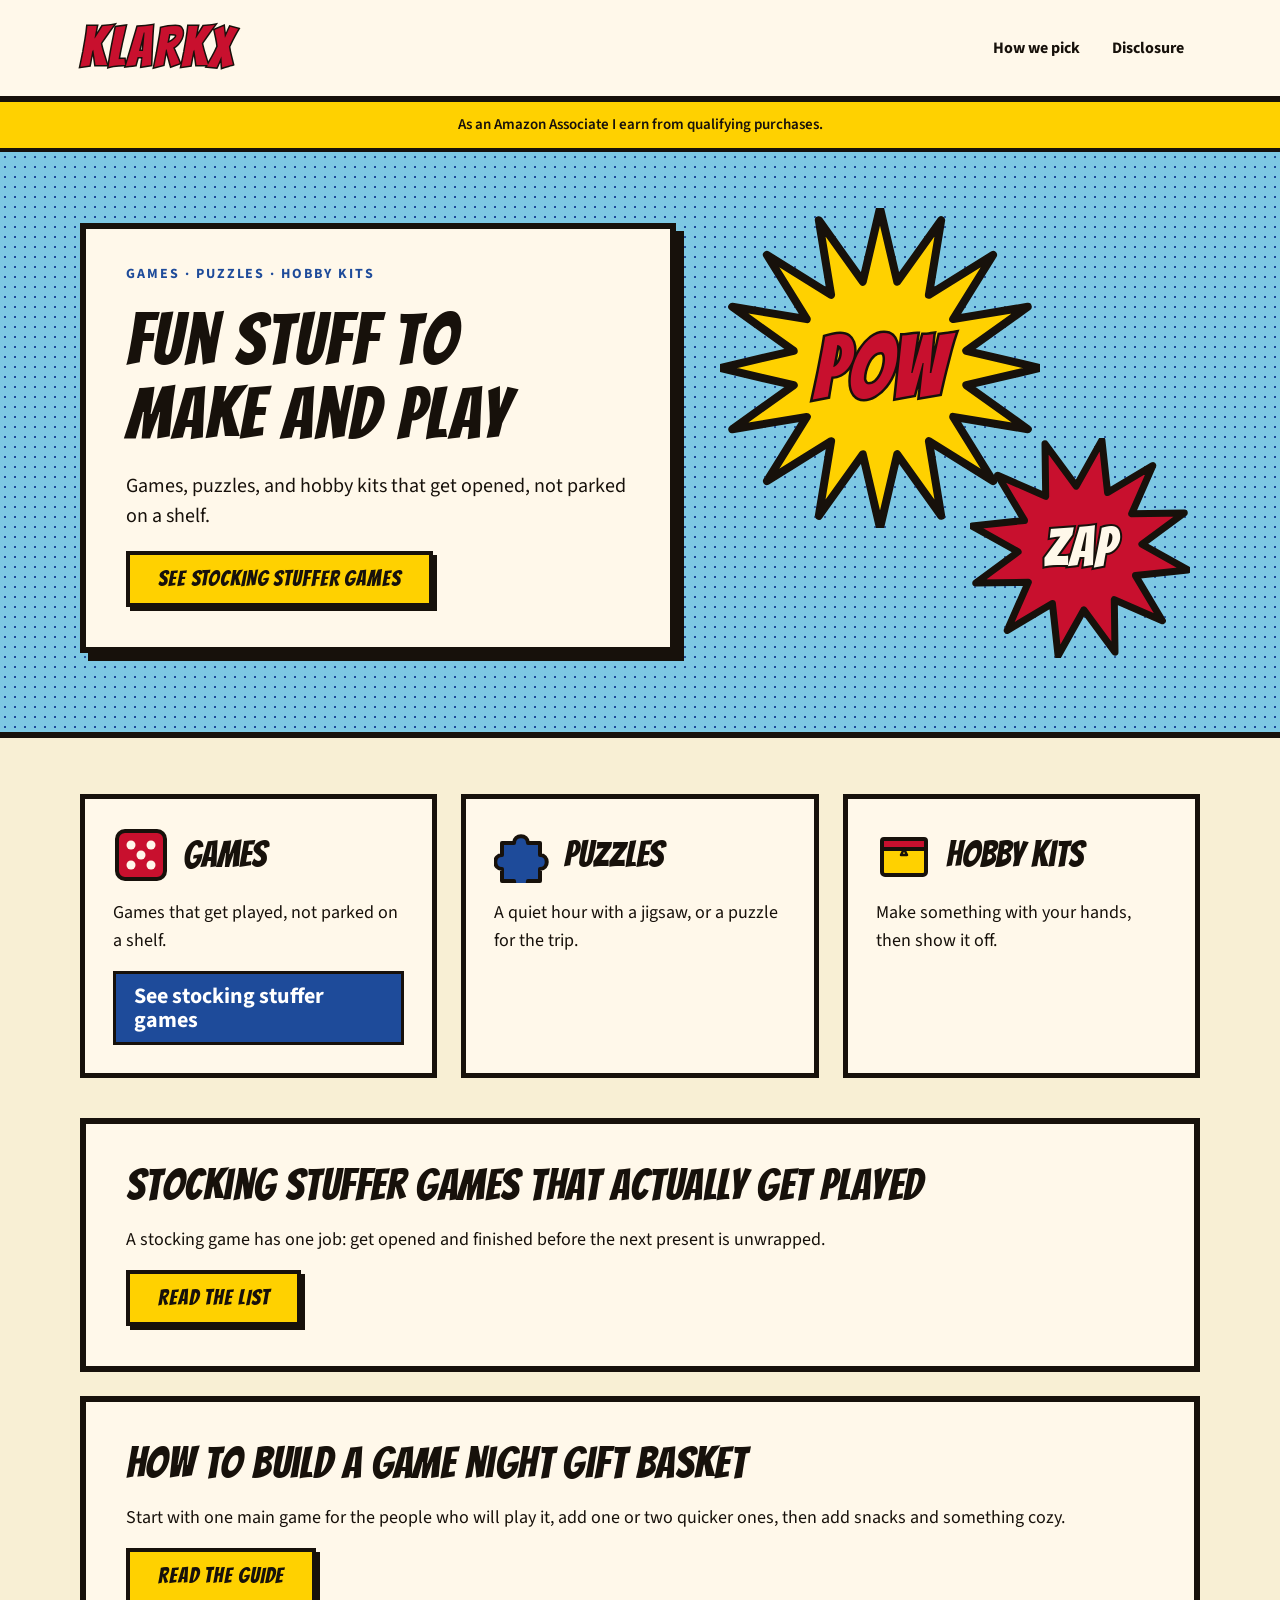
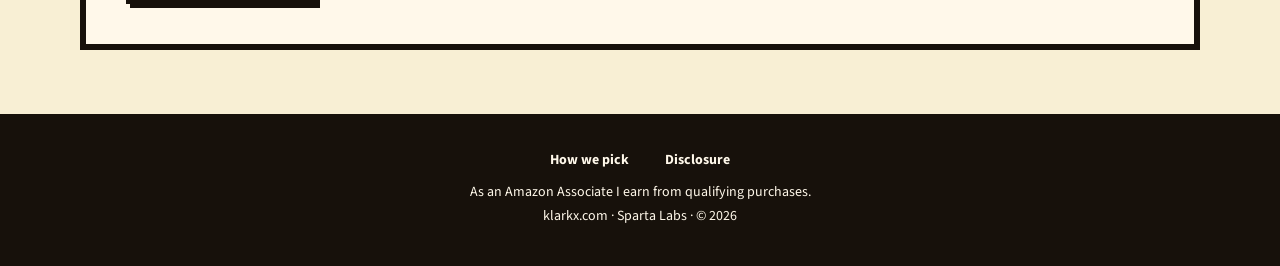
<file: index.html>
<!DOCTYPE html>
<html lang="en">
<head>
  <meta charset="utf-8" />
  <meta name="viewport" content="width=device-width, initial-scale=1" />
  <title>Klarkx — Fun stuff to make and play</title>
  <meta name="description" content="Games, puzzles, and hobby kits that get opened, not parked on a shelf." />
  <meta name="robots" content="index,follow" />
  <link rel="canonical" href="https://klarkx.com/" />
  <meta name="google-site-verification" content="7YPHriAeugtQpXHUCE1pAqUbaImQxQTjx_O2ZTklT5E" />
  <link rel="preload" href="/fonts/bangers-normal-400-latin.woff2" as="font" type="font/woff2" crossorigin>
  <link rel="preload" href="/fonts/source-sans-3-roman-variable-latin.woff2" as="font" type="font/woff2" crossorigin>
  <link rel="stylesheet" href="/fonts/fonts.css" />
  <link rel="stylesheet" href="/styles.css" />
</head>
<body>
  <a class="skip" href="#main">Skip to content</a>
  <header class="site-header">
    <div class="header-inner">
      <a class="brand" href="/">Klarkx</a>
      <nav class="nav" aria-label="Site">
        <a href="/how-we-pick/">How we pick</a>
        <a href="/disclosure/">Disclosure</a>
      </nav>
    </div>
  </header>
  <div class="disclosure-bar">
    <p>As an Amazon Associate I earn from qualifying purchases.</p>
  </div>
  <main id="main">
    <section class="hero">
      <div class="hero-inner">
        <div class="hero-copy">
          <p class="eyebrow">Games · Puzzles · Hobby kits</p>
          <h1 class="hero-title">Fun stuff to<br>make and play</h1>
          <p class="hero-lede">Games, puzzles, and hobby kits that get opened, not parked on a shelf.</p>
          <a class="btn" href="/stocking-stuffer-games/">See stocking stuffer games</a>
        </div>
        <div class="hero-bursts" aria-hidden="true">
          <div class="burst burst-pow">
            <svg viewBox="0 0 320 320" width="140" height="140">
              <polygon points="160.0,0.0 177.2,73.7 221.2,12.2 208.9,86.8 273.1,46.9 233.2,111.1 307.8,98.8 246.3,142.8 320.0,160.0 246.3,177.2 307.8,221.2 233.2,208.9 273.1,273.1 208.9,233.2 221.2,307.8 177.2,246.3 160.0,320.0 142.8,246.3 98.8,307.8 111.1,233.2 46.9,273.1 86.8,208.9 12.2,221.2 73.7,177.2 0.0,160.0 73.7,142.8 12.2,98.8 86.8,111.1 46.9,46.9 111.1,86.8 98.8,12.2 142.8,73.7" fill="#FFD100" stroke="#17110B" stroke-width="8" stroke-linejoin="round"></polygon>
            </svg>
            <span class="burst-label">POW</span>
          </div>
          <div class="burst burst-zap">
            <svg viewBox="0 0 220 220" width="140" height="140">
              <polygon points="131.9,2.2 137.6,54.5 182.8,27.6 161.7,75.7 214.3,75.0 171.9,106.2 217.8,131.9 165.5,137.6 192.4,182.8 144.3,161.7 145.0,214.3 113.8,171.9 88.1,217.8 82.4,165.5 37.2,192.4 58.3,144.3 5.7,145.0 48.1,113.8 2.2,88.1 54.5,82.4 27.6,37.2 75.7,58.3 75.0,5.7 106.2,48.1" fill="#C8102E" stroke="#17110B" stroke-width="7" stroke-linejoin="round"></polygon>
            </svg>
            <span class="burst-label">ZAP</span>
          </div>
        </div>
      </div>
    </section>

    <div class="section categories">
      <article class="panel cat-card">
        <div class="cat-head">
          <svg class="icon" viewBox="0 0 56 56" width="56" height="56" aria-hidden="true" focusable="false">
              <rect x="4" y="4" width="48" height="48" rx="8" fill="#C8102E" stroke="#17110B" stroke-width="4"></rect>
              <circle cx="18" cy="18" r="4.5" fill="#FFF8EA"></circle>
              <circle cx="38" cy="18" r="4.5" fill="#FFF8EA"></circle>
              <circle cx="28" cy="28" r="4.5" fill="#FFF8EA"></circle>
              <circle cx="18" cy="38" r="4.5" fill="#FFF8EA"></circle>
              <circle cx="38" cy="38" r="4.5" fill="#FFF8EA"></circle>
            </svg>
          <h2 class="cat-title">Games</h2>
        </div>
        <p>Games that get played, not parked on a shelf.</p>
        <a class="btn btn-blue" href="/stocking-stuffer-games/">See stocking stuffer games</a>
      </article>
      <article class="panel cat-card">
        <div class="cat-head">
          <svg class="icon" viewBox="0 0 56 56" width="56" height="56" aria-hidden="true" focusable="false">
              <path d="M8 16 h12 c0-9 14-9 14 0 h12 v12 c9 0 9 14 0 14 v12 h-12 c0 9-14 9-14 0 h-12 v-12 c-9 0-9-14 0-14 z" fill="#1E4B9A" stroke="#17110B" stroke-width="4" stroke-linejoin="round"></path>
            </svg>
          <h2 class="cat-title">Puzzles</h2>
        </div>
        <p>A quiet hour with a jigsaw, or a puzzle for the trip.</p>
      </article>
      <article class="panel cat-card">
        <div class="cat-head">
          <svg class="icon" viewBox="0 0 56 56" width="56" height="56" aria-hidden="true" focusable="false">
              <rect x="6" y="18" width="44" height="30" rx="3" fill="#FFD100" stroke="#17110B" stroke-width="4"></rect>
              <rect x="6" y="12" width="44" height="10" rx="2" fill="#C8102E" stroke="#17110B" stroke-width="4"></rect>
              <path d="M28 22 L31 28 H25 Z" fill="#FFD100" stroke="#17110B" stroke-width="2.5" stroke-linejoin="round"></path>
            </svg>
          <h2 class="cat-title">Hobby kits</h2>
        </div>
        <p>Make something with your hands, then show it off.</p>
      </article>
    </div>

    <div class="section featured">
      <article class="panel">
        <h2>Stocking stuffer games that actually get played</h2>
        <p>A stocking game has one job: get opened and finished before the next present is unwrapped.</p>
        <a class="btn" href="/stocking-stuffer-games/">Read the list</a>
      </article>
      <article class="panel">
        <h2>How to build a game night gift basket</h2>
        <p>Start with one main game for the people who will play it, add one or two quicker ones, then add snacks and something cozy.</p>
        <a class="btn" href="/game-night-gift-basket/">Read the guide</a>
      </article>
    </div>
  </main>
  <footer>
    <nav class="footer-nav" aria-label="Footer">
      <a href="/how-we-pick/">How we pick</a>
      <a href="/disclosure/">Disclosure</a>
    </nav>
    <p class="disclosure">As an Amazon Associate I earn from qualifying purchases.</p>
    <p>klarkx.com · Sparta Labs · © 2026</p>
  </footer>
</body>
</html>
</file>
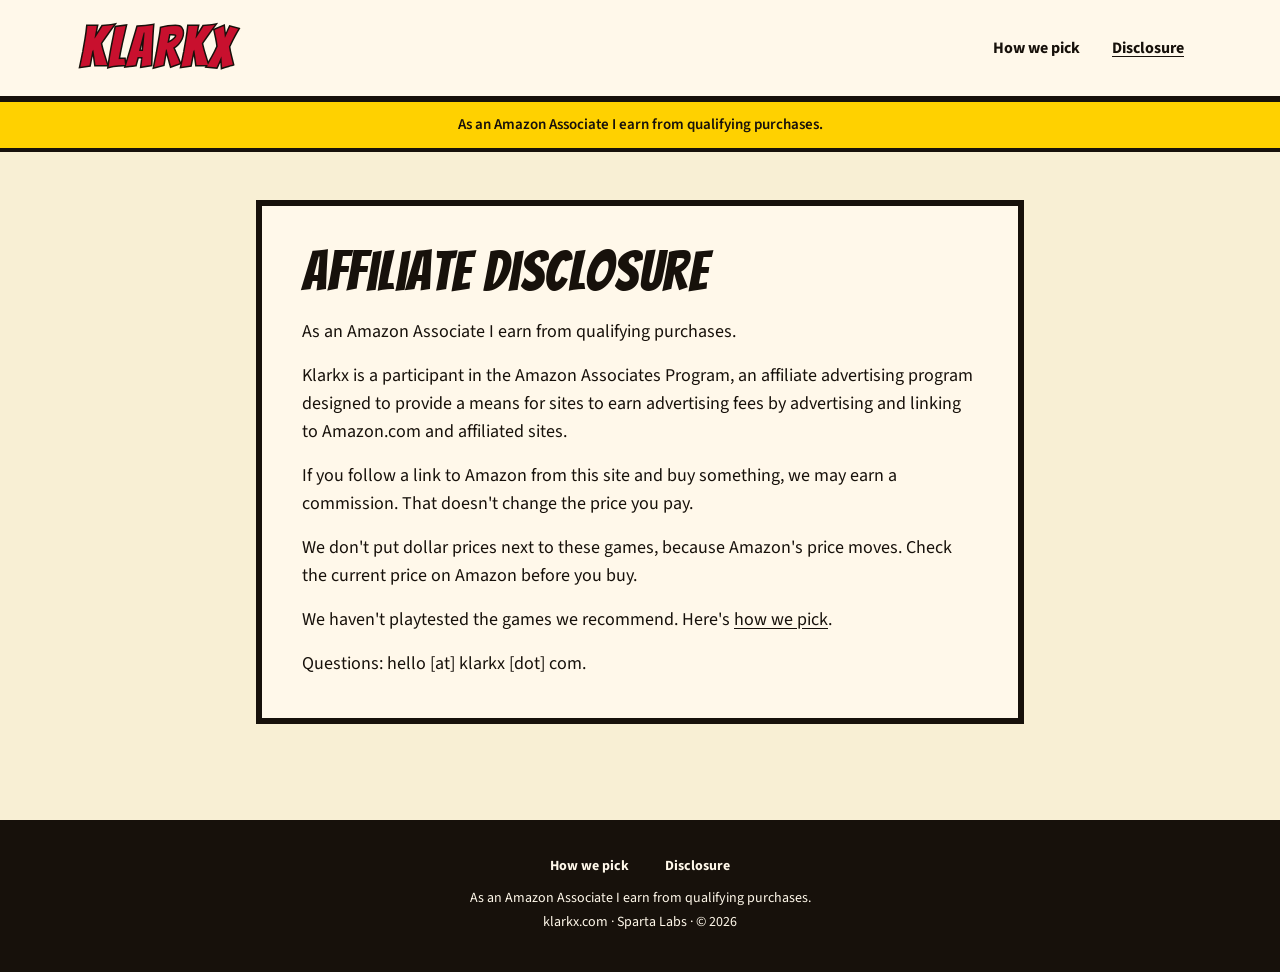
<file: disclosure/index.html>
<!DOCTYPE html>
<html lang="en">
<head>
  <meta charset="utf-8" />
  <meta name="viewport" content="width=device-width, initial-scale=1" />
  <title>Affiliate disclosure — Klarkx</title>
  <meta name="description" content="As an Amazon Associate I earn from qualifying purchases." />
  <meta name="robots" content="index,follow" />
  <link rel="canonical" href="https://klarkx.com/disclosure/" />
  <link rel="preload" href="/fonts/bangers-normal-400-latin.woff2" as="font" type="font/woff2" crossorigin>
  <link rel="preload" href="/fonts/source-sans-3-roman-variable-latin.woff2" as="font" type="font/woff2" crossorigin>
  <link rel="stylesheet" href="/fonts/fonts.css" />
  <link rel="stylesheet" href="/styles.css" />
</head>
<body>
  <a class="skip" href="#main">Skip to content</a>
  <header class="site-header">
    <div class="header-inner">
      <a class="brand" href="/">Klarkx</a>
      <nav class="nav" aria-label="Site">
        <a href="/how-we-pick/">How we pick</a>
        <a href="/disclosure/" aria-current="page">Disclosure</a>
      </nav>
    </div>
  </header>
  <div class="disclosure-bar">
    <p>As an Amazon Associate I earn from qualifying purchases.</p>
  </div>

<main id="main" class="page-body prose">
    <article class="title-panel">
      <h1>Affiliate disclosure</h1>
      <p>As an Amazon Associate I earn from qualifying purchases.</p>
      <p>Klarkx is a participant in the Amazon Associates Program, an affiliate advertising program designed to provide a means for sites to earn advertising fees by advertising and linking to Amazon.com and affiliated sites.</p>
      <p>If you follow a link to Amazon from this site and buy something, we may earn a commission. That doesn't change the price you pay.</p>
      <p>We don't put dollar prices next to these games, because Amazon's price moves. Check the current price on Amazon before you buy.</p>
      <p>We haven't playtested the games we recommend. Here's <a href="/how-we-pick/">how we pick</a>.</p>
      <p>Questions: hello [at] klarkx [dot] com.</p>
    </article>
  </main>

  <footer>
    <nav class="footer-nav" aria-label="Footer">
      <a href="/how-we-pick/">How we pick</a>
        <a href="/disclosure/">Disclosure</a>
    </nav>
    <p class="disclosure">As an Amazon Associate I earn from qualifying purchases.</p>
    <p>klarkx.com · Sparta Labs · © 2026</p>
  </footer>
</body>
</html>
</file>
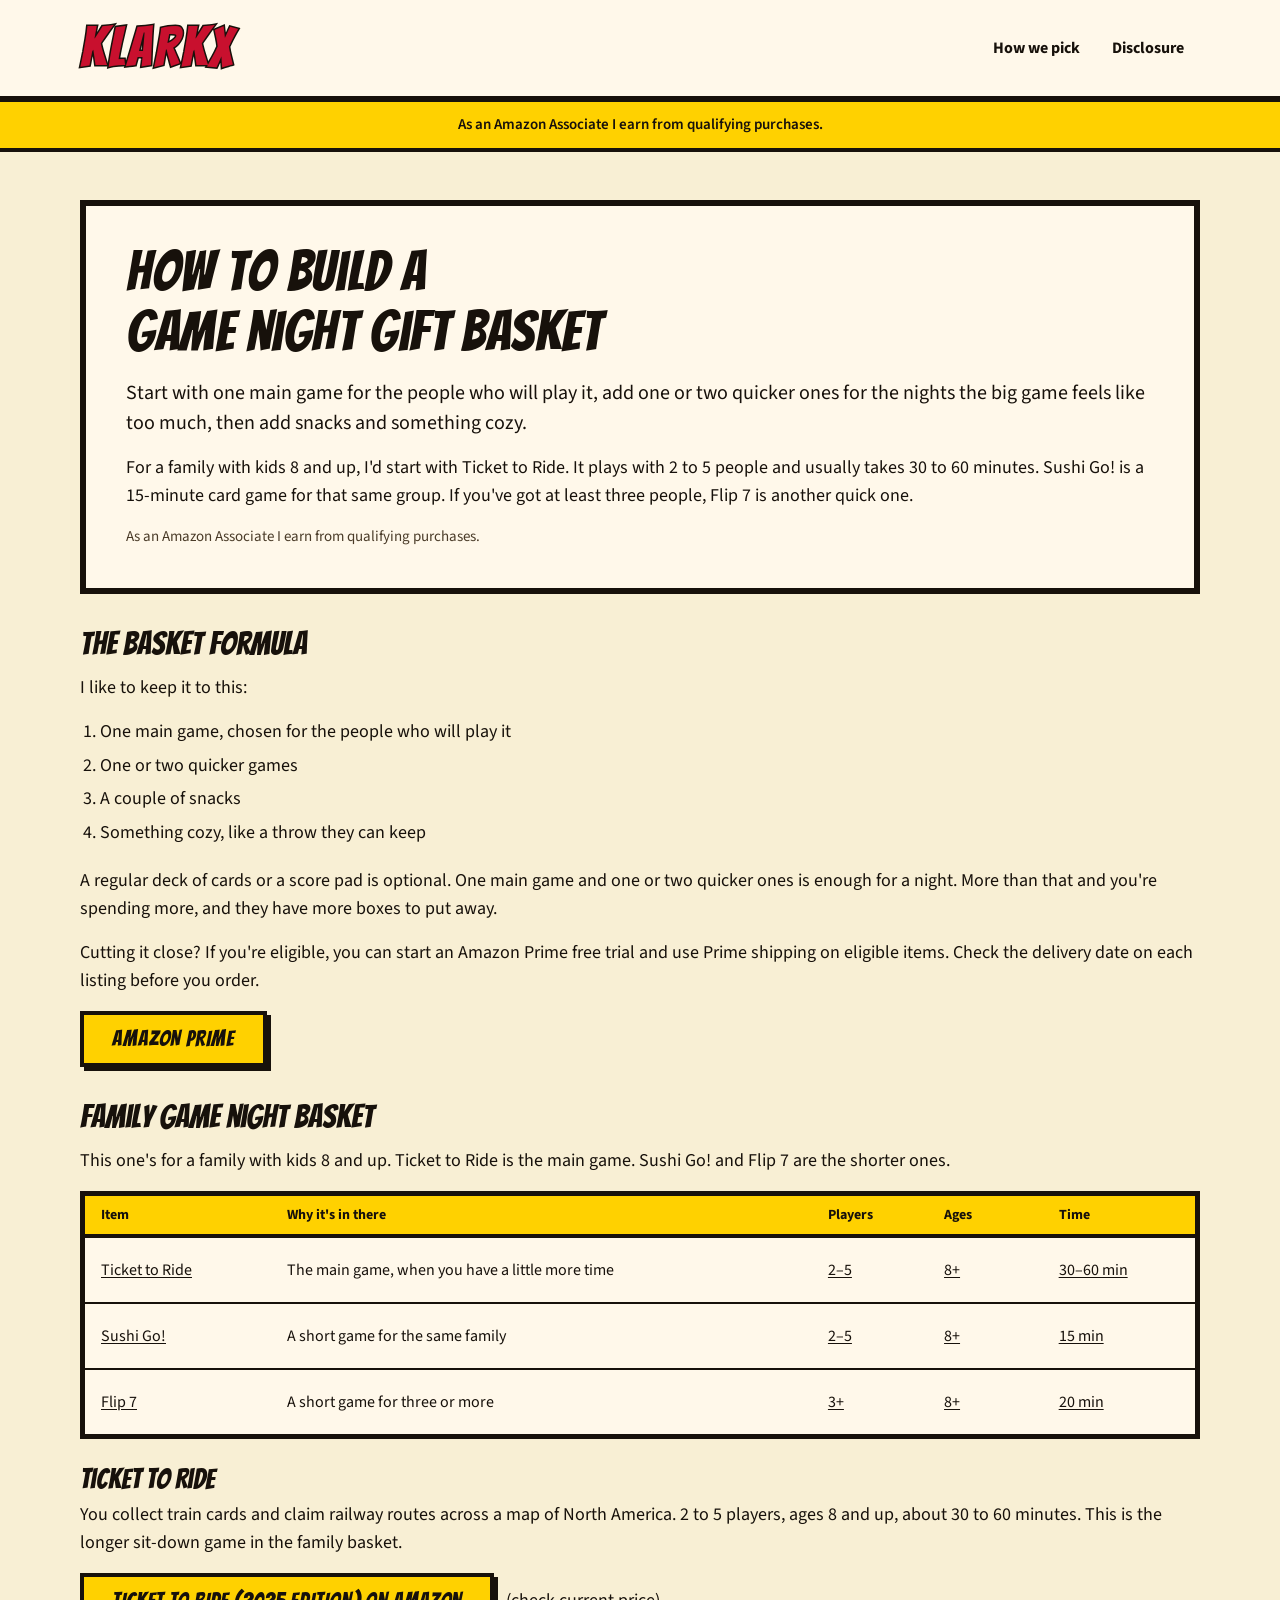
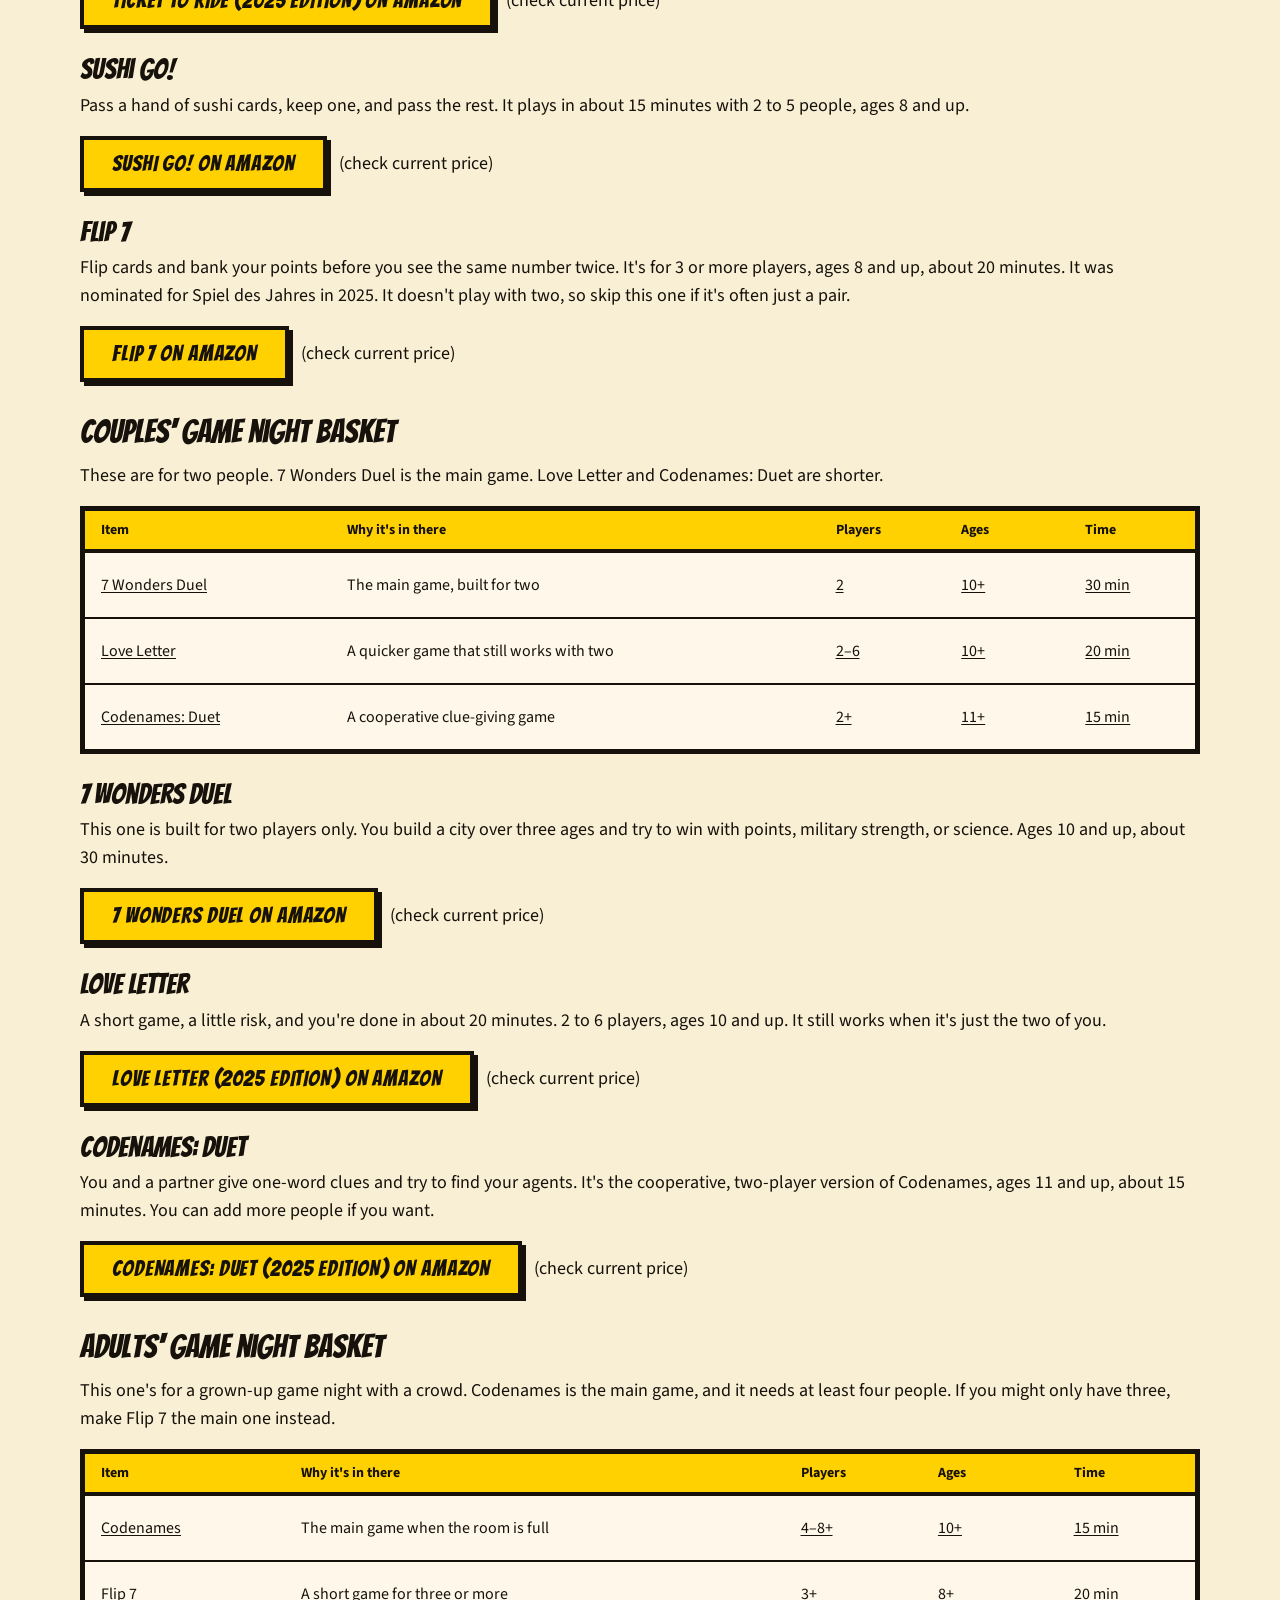
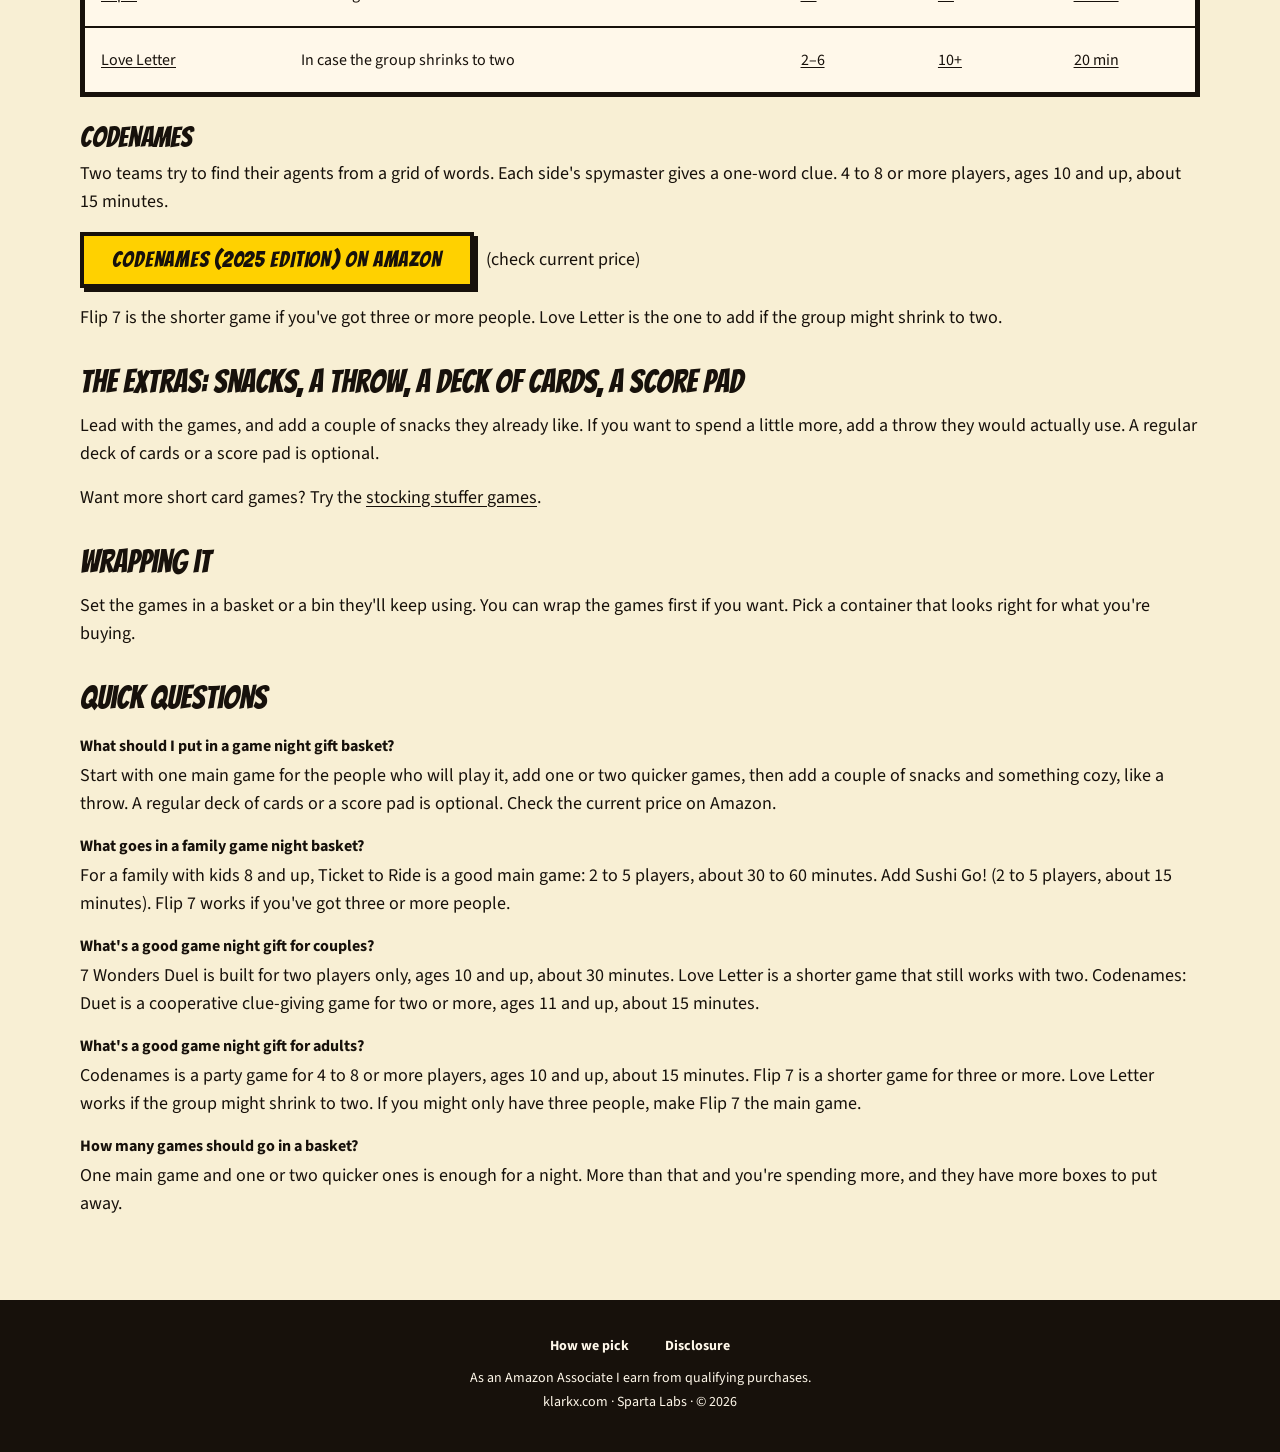
<file: game-night-gift-basket/index.html>
<!DOCTYPE html>
<html lang="en">
<head>
  <meta charset="utf-8" />
  <meta name="viewport" content="width=device-width, initial-scale=1" />
  <title>How to Build a Game Night Gift Basket</title>
  <meta name="description" content="Build a game night basket around one main game, one or two quicker ones and a few extras, for a family, a couple or a group of adults." />
  <meta name="robots" content="index,follow" />
  <link rel="canonical" href="https://klarkx.com/game-night-gift-basket/" />
  <link rel="preload" href="/fonts/bangers-normal-400-latin.woff2" as="font" type="font/woff2" crossorigin>
  <link rel="preload" href="/fonts/source-sans-3-roman-variable-latin.woff2" as="font" type="font/woff2" crossorigin>
  <link rel="stylesheet" href="/fonts/fonts.css" />
  <link rel="stylesheet" href="/styles.css" />
  <script type="application/ld+json">
  {
    "@context": "https://schema.org",
    "@graph": [
      {
        "@type": "ItemList",
        "name": "Family game night basket",
        "itemListElement": [
          {"@type": "ListItem", "position": 1, "name": "Ticket to Ride", "url": "https://www.amazon.com/dp/B0F8PKN4B7"},
          {"@type": "ListItem", "position": 2, "name": "Sushi Go!", "url": "https://www.amazon.com/dp/B00J57VU44"},
          {"@type": "ListItem", "position": 3, "name": "Flip 7", "url": "https://www.amazon.com/dp/B0DWGVM7RY"}
        ]
      },
      {
        "@type": "ItemList",
        "name": "Couples' game night basket",
        "itemListElement": [
          {"@type": "ListItem", "position": 1, "name": "7 Wonders Duel", "url": "https://www.amazon.com/dp/B014DMSTXK"},
          {"@type": "ListItem", "position": 2, "name": "Love Letter", "url": "https://www.amazon.com/dp/B0F2J8DVHH"},
          {"@type": "ListItem", "position": 3, "name": "Codenames: Duet", "url": "https://www.amazon.com/dp/B0FJMNPGXM"}
        ]
      },
      {
        "@type": "ItemList",
        "name": "Adults' game night basket",
        "itemListElement": [
          {"@type": "ListItem", "position": 1, "name": "Codenames", "url": "https://www.amazon.com/dp/B0FJMQB63N"},
          {"@type": "ListItem", "position": 2, "name": "Flip 7", "url": "https://www.amazon.com/dp/B0DWGVM7RY"},
          {"@type": "ListItem", "position": 3, "name": "Love Letter", "url": "https://www.amazon.com/dp/B0F2J8DVHH"}
        ]
      },
      {
        "@type": "FAQPage",
        "mainEntity": [
          {
            "@type": "Question",
            "name": "What should I put in a game night gift basket?",
            "acceptedAnswer": {
              "@type": "Answer",
              "text": "Start with one main game for the people who will play it, add one or two quicker games, then add a couple of snacks and something cozy, like a throw. A regular deck of cards or a score pad is optional. Check the current price on Amazon."
            }
          },
          {
            "@type": "Question",
            "name": "What goes in a family game night basket?",
            "acceptedAnswer": {
              "@type": "Answer",
              "text": "For a family with kids 8 and up, Ticket to Ride is a good main game: 2 to 5 players, about 30 to 60 minutes. Add Sushi Go! (2 to 5 players, about 15 minutes). Flip 7 works if you've got three or more people."
            }
          },
          {
            "@type": "Question",
            "name": "What's a good game night gift for couples?",
            "acceptedAnswer": {
              "@type": "Answer",
              "text": "7 Wonders Duel is built for two players only, ages 10 and up, about 30 minutes. Love Letter is a shorter game that still works with two. Codenames: Duet is a cooperative clue-giving game for two or more, ages 11 and up, about 15 minutes."
            }
          },
          {
            "@type": "Question",
            "name": "What's a good game night gift for adults?",
            "acceptedAnswer": {
              "@type": "Answer",
              "text": "Codenames is a party game for 4 to 8 or more players, ages 10 and up, about 15 minutes. Flip 7 is a shorter game for three or more. Love Letter works if the group might shrink to two. If you might only have three people, make Flip 7 the main game."
            }
          },
          {
            "@type": "Question",
            "name": "How many games should go in a basket?",
            "acceptedAnswer": {
              "@type": "Answer",
              "text": "One main game and one or two quicker ones is enough for a night. More than that and you're spending more, and they have more boxes to put away."
            }
          }
        ]
      }
    ]
  }
  </script>
</head>
<body>
  <a class="skip" href="#main">Skip to content</a>
  <header class="site-header">
    <div class="header-inner">
      <a class="brand" href="/">Klarkx</a>
      <nav class="nav" aria-label="Site">
        <a href="/how-we-pick/">How we pick</a>
        <a href="/disclosure/">Disclosure</a>
      </nav>
    </div>
  </header>
  <div class="disclosure-bar">
    <p>As an Amazon Associate I earn from qualifying purchases.</p>
  </div>

  <main id="main" class="page-body wide prose">
    <article>
      <div class="title-panel">
        <h1>How to build a<br>game night gift basket</h1>
      <p class="lede">Start with one main game for the people who will play it, add one or two quicker ones for the nights the big game feels like too much, then add snacks and something cozy.</p>
      <p>For a family with kids 8 and up, I'd start with Ticket to Ride. It plays with 2 to 5 people and usually takes 30 to 60 minutes. Sushi Go! is a 15-minute card game for that same group. If you've got at least three people, Flip 7 is another quick one.</p>
      <p class="disclosure">As an Amazon Associate I earn from qualifying purchases.</p>
      </div>

      <h2 id="formula">The basket formula</h2>
      <p>I like to keep it to this:</p>
      <ol>
        <li>One main game, chosen for the people who will play it</li>
        <li>One or two quicker games</li>
        <li>A couple of snacks</li>
        <li>Something cozy, like a throw they can keep</li>
      </ol>
      <p>A regular deck of cards or a score pad is optional. One main game and one or two quicker ones is enough for a night. More than that and you're spending more, and they have more boxes to put away.</p>
      <p>Cutting it close? If you're eligible, you can start an Amazon Prime free trial and use Prime shipping on eligible items. Check the delivery date on each listing before you order.</p>
      <p class="buy"><!-- TODO-TAG: add Associates tag when the klarkx account is live --><a class="btn" href="https://www.amazon.com/prime" rel="nofollow sponsored">Amazon Prime</a></p>

      <h2 id="family">Family game night basket</h2>
      <p>This one's for a family with kids 8 and up. Ticket to Ride is the main game. Sushi Go! and Flip 7 are the shorter ones.</p>
      <div class="table-wrap">
        <table class="glance-table" aria-labelledby="family">
          <thead>
            <tr>
              <th scope="col">Item</th>
              <th scope="col">Why it's in there</th>
              <th scope="col">Players</th>
              <th scope="col">Ages</th>
              <th scope="col">Time</th>
            </tr>
          </thead>
          <tbody>
            <tr>
              <td data-label="Item"><a href="#ticket-to-ride">Ticket to Ride</a></td>
              <td data-label="Why it's in there">The main game, when you have a little more time</td>
              <td data-label="Players"><a href="https://www.daysofwonder.com/game/ticket-to-ride/">2–5</a></td>
              <td data-label="Ages"><a href="https://www.daysofwonder.com/game/ticket-to-ride/">8+</a></td>
              <td data-label="Time"><a href="https://www.daysofwonder.com/game/ticket-to-ride/">30–60 min</a></td>
            </tr>
            <tr>
              <td data-label="Item"><a href="#sushi-go">Sushi Go!</a></td>
              <td data-label="Why it's in there">A short game for the same family</td>
              <td data-label="Players"><a href="https://gamewright.com/product/Sushi-Go">2–5</a></td>
              <td data-label="Ages"><a href="https://gamewright.com/product/Sushi-Go">8+</a></td>
              <td data-label="Time"><a href="https://gamewright.com/product/Sushi-Go">15 min</a></td>
            </tr>
            <tr>
              <td data-label="Item"><a href="#flip-7">Flip 7</a></td>
              <td data-label="Why it's in there">A short game for three or more</td>
              <td data-label="Players"><a href="https://www.theop.games/products/flip-7">3+</a></td>
              <td data-label="Ages"><a href="https://www.theop.games/products/flip-7">8+</a></td>
              <td data-label="Time"><a href="https://www.theop.games/products/flip-7">20 min</a></td>
            </tr>
          </tbody>
        </table>
      </div>

      <h3 id="ticket-to-ride">Ticket to Ride</h3>
      <p>You collect train cards and claim railway routes across a map of North America. 2 to 5 players, ages 8 and up, about 30 to 60 minutes. This is the longer sit-down game in the family basket.</p>
      <p class="buy"><!-- TODO-TAG: add Associates tag when the klarkx account is live --><a class="btn" href="https://www.amazon.com/dp/B0F8PKN4B7" rel="nofollow sponsored">Ticket to Ride (2025 edition) on Amazon</a> (check current price)</p>

      <h3 id="sushi-go">Sushi Go!</h3>
      <p>Pass a hand of sushi cards, keep one, and pass the rest. It plays in about 15 minutes with 2 to 5 people, ages 8 and up.</p>
      <p class="buy"><!-- TODO-TAG: add Associates tag when the klarkx account is live --><a class="btn" href="https://www.amazon.com/dp/B00J57VU44" rel="nofollow sponsored">Sushi Go! on Amazon</a> (check current price)</p>

      <h3 id="flip-7">Flip 7</h3>
      <p>Flip cards and bank your points before you see the same number twice. It's for 3 or more players, ages 8 and up, about 20 minutes. It was nominated for Spiel des Jahres in 2025. It doesn't play with two, so skip this one if it's often just a pair.</p>
      <p class="buy"><!-- TODO-TAG: add Associates tag when the klarkx account is live --><a class="btn" href="https://www.amazon.com/dp/B0DWGVM7RY" rel="nofollow sponsored">Flip 7 on Amazon</a> (check current price)</p>

      <h2 id="couples">Couples' game night basket</h2>
      <p>These are for two people. 7 Wonders Duel is the main game. Love Letter and Codenames: Duet are shorter.</p>
      <div class="table-wrap">
        <table class="glance-table" aria-labelledby="couples">
          <thead>
            <tr>
              <th scope="col">Item</th>
              <th scope="col">Why it's in there</th>
              <th scope="col">Players</th>
              <th scope="col">Ages</th>
              <th scope="col">Time</th>
            </tr>
          </thead>
          <tbody>
            <tr>
              <td data-label="Item"><a href="#7-wonders-duel">7 Wonders Duel</a></td>
              <td data-label="Why it's in there">The main game, built for two</td>
              <td data-label="Players"><a href="https://www.rprod.com/en/games/7-wonders-duel">2</a></td>
              <td data-label="Ages"><a href="https://www.rprod.com/en/games/7-wonders-duel">10+</a></td>
              <td data-label="Time"><a href="https://www.rprod.com/en/games/7-wonders-duel">30 min</a></td>
            </tr>
            <tr>
              <td data-label="Item"><a href="#love-letter">Love Letter</a></td>
              <td data-label="Why it's in there">A quicker game that still works with two</td>
              <td data-label="Players"><a href="https://www.zmangames.com/game/love-letter/">2–6</a></td>
              <td data-label="Ages"><a href="https://www.zmangames.com/game/love-letter/">10+</a></td>
              <td data-label="Time"><a href="https://www.zmangames.com/game/love-letter/">20 min</a></td>
            </tr>
            <tr>
              <td data-label="Item"><a href="#codenames-duet">Codenames: Duet</a></td>
              <td data-label="Why it's in there">A cooperative clue-giving game</td>
              <td data-label="Players"><a href="https://www.czechgames.com/en/codenames-duet/">2+</a></td>
              <td data-label="Ages"><a href="https://www.czechgames.com/en/codenames-duet/">11+</a></td>
              <td data-label="Time"><a href="https://www.czechgames.com/en/codenames-duet/">15 min</a></td>
            </tr>
          </tbody>
        </table>
      </div>

      <h3 id="7-wonders-duel">7 Wonders Duel</h3>
      <p>This one is built for two players only. You build a city over three ages and try to win with points, military strength, or science. Ages 10 and up, about 30 minutes.</p>
      <p class="buy"><!-- TODO-TAG: add Associates tag when the klarkx account is live --><a class="btn" href="https://www.amazon.com/dp/B014DMSTXK" rel="nofollow sponsored">7 Wonders Duel on Amazon</a> (check current price)</p>

      <h3 id="love-letter">Love Letter</h3>
      <p>A short game, a little risk, and you're done in about 20 minutes. 2 to 6 players, ages 10 and up. It still works when it's just the two of you.</p>
      <p class="buy"><!-- TODO-TAG: add Associates tag when the klarkx account is live --><a class="btn" href="https://www.amazon.com/dp/B0F2J8DVHH" rel="nofollow sponsored">Love Letter (2025 edition) on Amazon</a> (check current price)</p>

      <h3 id="codenames-duet">Codenames: Duet</h3>
      <p>You and a partner give one-word clues and try to find your agents. It's the cooperative, two-player version of Codenames, ages 11 and up, about 15 minutes. You can add more people if you want.</p>
      <p class="buy"><!-- TODO-TAG: add Associates tag when the klarkx account is live --><a class="btn" href="https://www.amazon.com/dp/B0FJMNPGXM" rel="nofollow sponsored">Codenames: Duet (2025 edition) on Amazon</a> (check current price)</p>

      <h2 id="adults">Adults' game night basket</h2>
      <p>This one's for a grown-up game night with a crowd. Codenames is the main game, and it needs at least four people. If you might only have three, make Flip 7 the main one instead.</p>
      <div class="table-wrap">
        <table class="glance-table" aria-labelledby="adults">
          <thead>
            <tr>
              <th scope="col">Item</th>
              <th scope="col">Why it's in there</th>
              <th scope="col">Players</th>
              <th scope="col">Ages</th>
              <th scope="col">Time</th>
            </tr>
          </thead>
          <tbody>
            <tr>
              <td data-label="Item"><a href="#codenames">Codenames</a></td>
              <td data-label="Why it's in there">The main game when the room is full</td>
              <td data-label="Players"><a href="https://www.czechgames.com/games/codenames">4–8+</a></td>
              <td data-label="Ages"><a href="https://www.czechgames.com/games/codenames">10+</a></td>
              <td data-label="Time"><a href="https://www.czechgames.com/games/codenames">15 min</a></td>
            </tr>
            <tr>
              <td data-label="Item"><a href="#flip-7">Flip 7</a></td>
              <td data-label="Why it's in there">A short game for three or more</td>
              <td data-label="Players"><a href="https://www.theop.games/products/flip-7">3+</a></td>
              <td data-label="Ages"><a href="https://www.theop.games/products/flip-7">8+</a></td>
              <td data-label="Time"><a href="https://www.theop.games/products/flip-7">20 min</a></td>
            </tr>
            <tr>
              <td data-label="Item"><a href="#love-letter">Love Letter</a></td>
              <td data-label="Why it's in there">In case the group shrinks to two</td>
              <td data-label="Players"><a href="https://www.zmangames.com/game/love-letter/">2–6</a></td>
              <td data-label="Ages"><a href="https://www.zmangames.com/game/love-letter/">10+</a></td>
              <td data-label="Time"><a href="https://www.zmangames.com/game/love-letter/">20 min</a></td>
            </tr>
          </tbody>
        </table>
      </div>

      <h3 id="codenames">Codenames</h3>
      <p>Two teams try to find their agents from a grid of words. Each side's spymaster gives a one-word clue. 4 to 8 or more players, ages 10 and up, about 15 minutes.</p>
      <p class="buy"><!-- TODO-TAG: add Associates tag when the klarkx account is live --><a class="btn" href="https://www.amazon.com/dp/B0FJMQB63N" rel="nofollow sponsored">Codenames (2025 edition) on Amazon</a> (check current price)</p>

      <p>Flip 7 is the shorter game if you've got three or more people. Love Letter is the one to add if the group might shrink to two.</p>

      <h2 id="extras">The extras: snacks, a throw, a deck of cards, a score pad</h2>
      <p>Lead with the games, and add a couple of snacks they already like. If you want to spend a little more, add a throw they would actually use. A regular deck of cards or a score pad is optional.</p>
      <p>Want more short card games? Try the <a href="/stocking-stuffer-games/">stocking stuffer games</a>.</p>

      <h2 id="wrapping">Wrapping it</h2>
      <p>Set the games in a basket or a bin they'll keep using. You can wrap the games first if you want. Pick a container that looks right for what you're buying.</p>

      <h2>Quick questions</h2>
      <dl class="faq">
        <dt>What should I put in a game night gift basket?</dt>
        <dd>Start with one main game for the people who will play it, add one or two quicker games, then add a couple of snacks and something cozy, like a throw. A regular deck of cards or a score pad is optional. Check the current price on Amazon.</dd>
        <dt>What goes in a family game night basket?</dt>
        <dd>For a family with kids 8 and up, Ticket to Ride is a good main game: 2 to 5 players, about 30 to 60 minutes. Add Sushi Go! (2 to 5 players, about 15 minutes). Flip 7 works if you've got three or more people.</dd>
        <dt>What's a good game night gift for couples?</dt>
        <dd>7 Wonders Duel is built for two players only, ages 10 and up, about 30 minutes. Love Letter is a shorter game that still works with two. Codenames: Duet is a cooperative clue-giving game for two or more, ages 11 and up, about 15 minutes.</dd>
        <dt>What's a good game night gift for adults?</dt>
        <dd>Codenames is a party game for 4 to 8 or more players, ages 10 and up, about 15 minutes. Flip 7 is a shorter game for three or more. Love Letter works if the group might shrink to two. If you might only have three people, make Flip 7 the main game.</dd>
        <dt>How many games should go in a basket?</dt>
        <dd>One main game and one or two quicker ones is enough for a night. More than that and you're spending more, and they have more boxes to put away.</dd>
      </dl>
    </article>
  </main>

  <footer>
    <nav class="footer-nav" aria-label="Footer">
      <a href="/how-we-pick/">How we pick</a>
      <a href="/disclosure/">Disclosure</a>
    </nav>
    <p class="disclosure">As an Amazon Associate I earn from qualifying purchases.</p>
    <p>klarkx.com · Sparta Labs · © 2026</p>
  </footer>
</body>
</html>
</file>
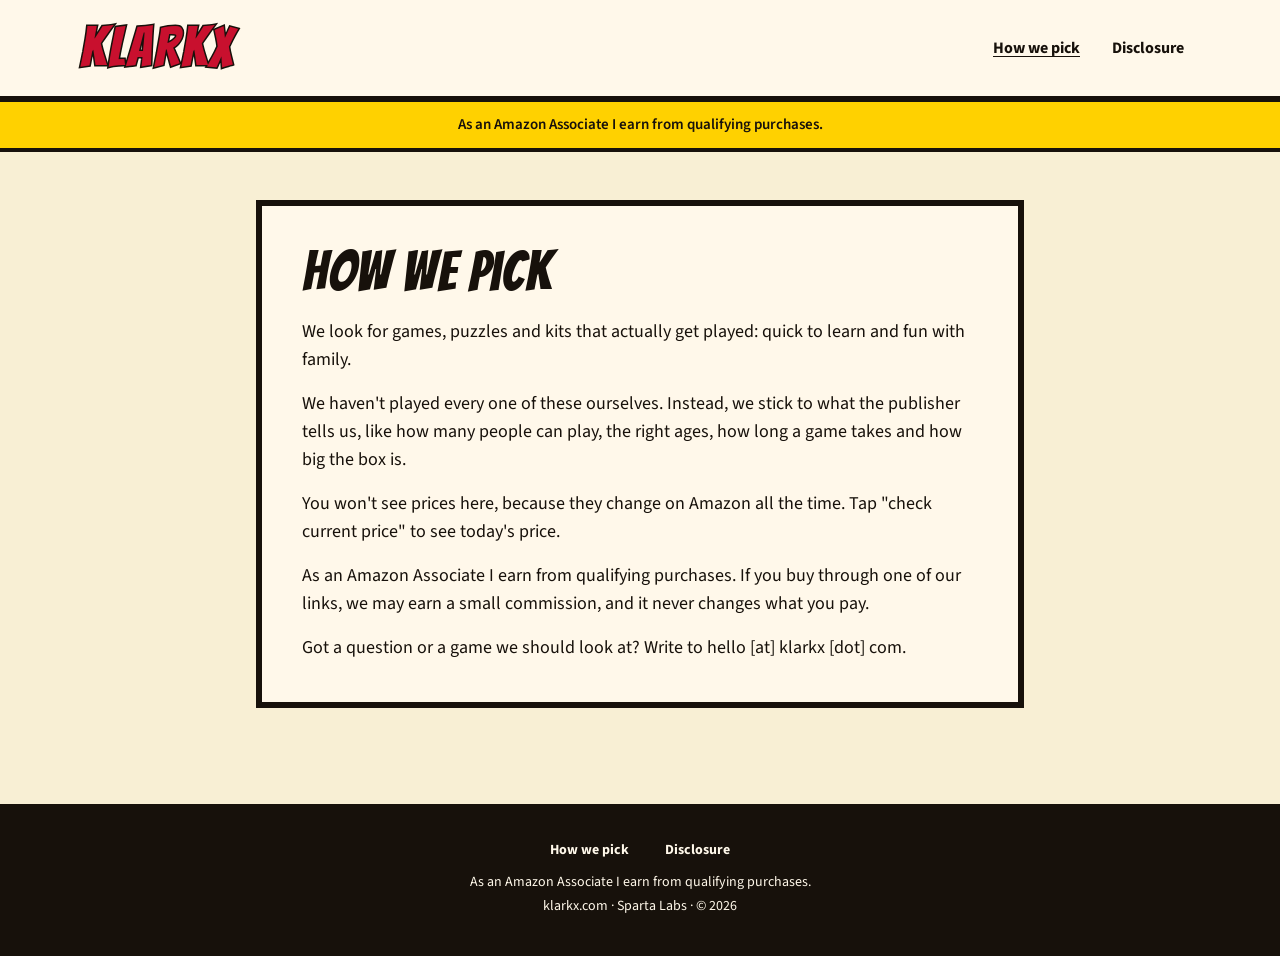
<file: how-we-pick/index.html>
<!DOCTYPE html>
<html lang="en">
<head>
  <meta charset="utf-8" />
  <meta name="viewport" content="width=device-width, initial-scale=1" />
  <title>How we pick games at Klarkx</title>
  <meta name="description" content="We look for games, puzzles and kits that actually get played: quick to learn and fun with family." />
  <meta name="robots" content="index,follow" />
  <link rel="canonical" href="https://klarkx.com/how-we-pick/" />
  <link rel="preload" href="/fonts/bangers-normal-400-latin.woff2" as="font" type="font/woff2" crossorigin>
  <link rel="preload" href="/fonts/source-sans-3-roman-variable-latin.woff2" as="font" type="font/woff2" crossorigin>
  <link rel="stylesheet" href="/fonts/fonts.css" />
  <link rel="stylesheet" href="/styles.css" />
</head>
<body>
  <a class="skip" href="#main">Skip to content</a>
  <header class="site-header">
    <div class="header-inner">
      <a class="brand" href="/">Klarkx</a>
      <nav class="nav" aria-label="Site">
        <a href="/how-we-pick/" aria-current="page">How we pick</a>
        <a href="/disclosure/">Disclosure</a>
      </nav>
    </div>
  </header>
  <div class="disclosure-bar">
    <p>As an Amazon Associate I earn from qualifying purchases.</p>
  </div>

<main id="main" class="page-body prose">
    <article class="title-panel">
      <h1>How we pick</h1>
      <p>We look for games, puzzles and kits that actually get played: quick to learn and fun with family.</p>
      <p>We haven't played every one of these ourselves. Instead, we stick to what the publisher tells us, like how many people can play, the right ages, how long a game takes and how big the box is.</p>
      <p>You won't see prices here, because they change on Amazon all the time. Tap "check current price" to see today's price.</p>
      <p>As an Amazon Associate I earn from qualifying purchases. If you buy through one of our links, we may earn a small commission, and it never changes what you pay.</p>
      <p>Got a question or a game we should look at? Write to hello [at] klarkx [dot] com.</p>
    </article>
  </main>

  <footer>
    <nav class="footer-nav" aria-label="Footer">
      <a href="/how-we-pick/">How we pick</a>
        <a href="/disclosure/">Disclosure</a>
    </nav>
    <p class="disclosure">As an Amazon Associate I earn from qualifying purchases.</p>
    <p>klarkx.com · Sparta Labs · © 2026</p>
  </footer>
</body>
</html>
</file>
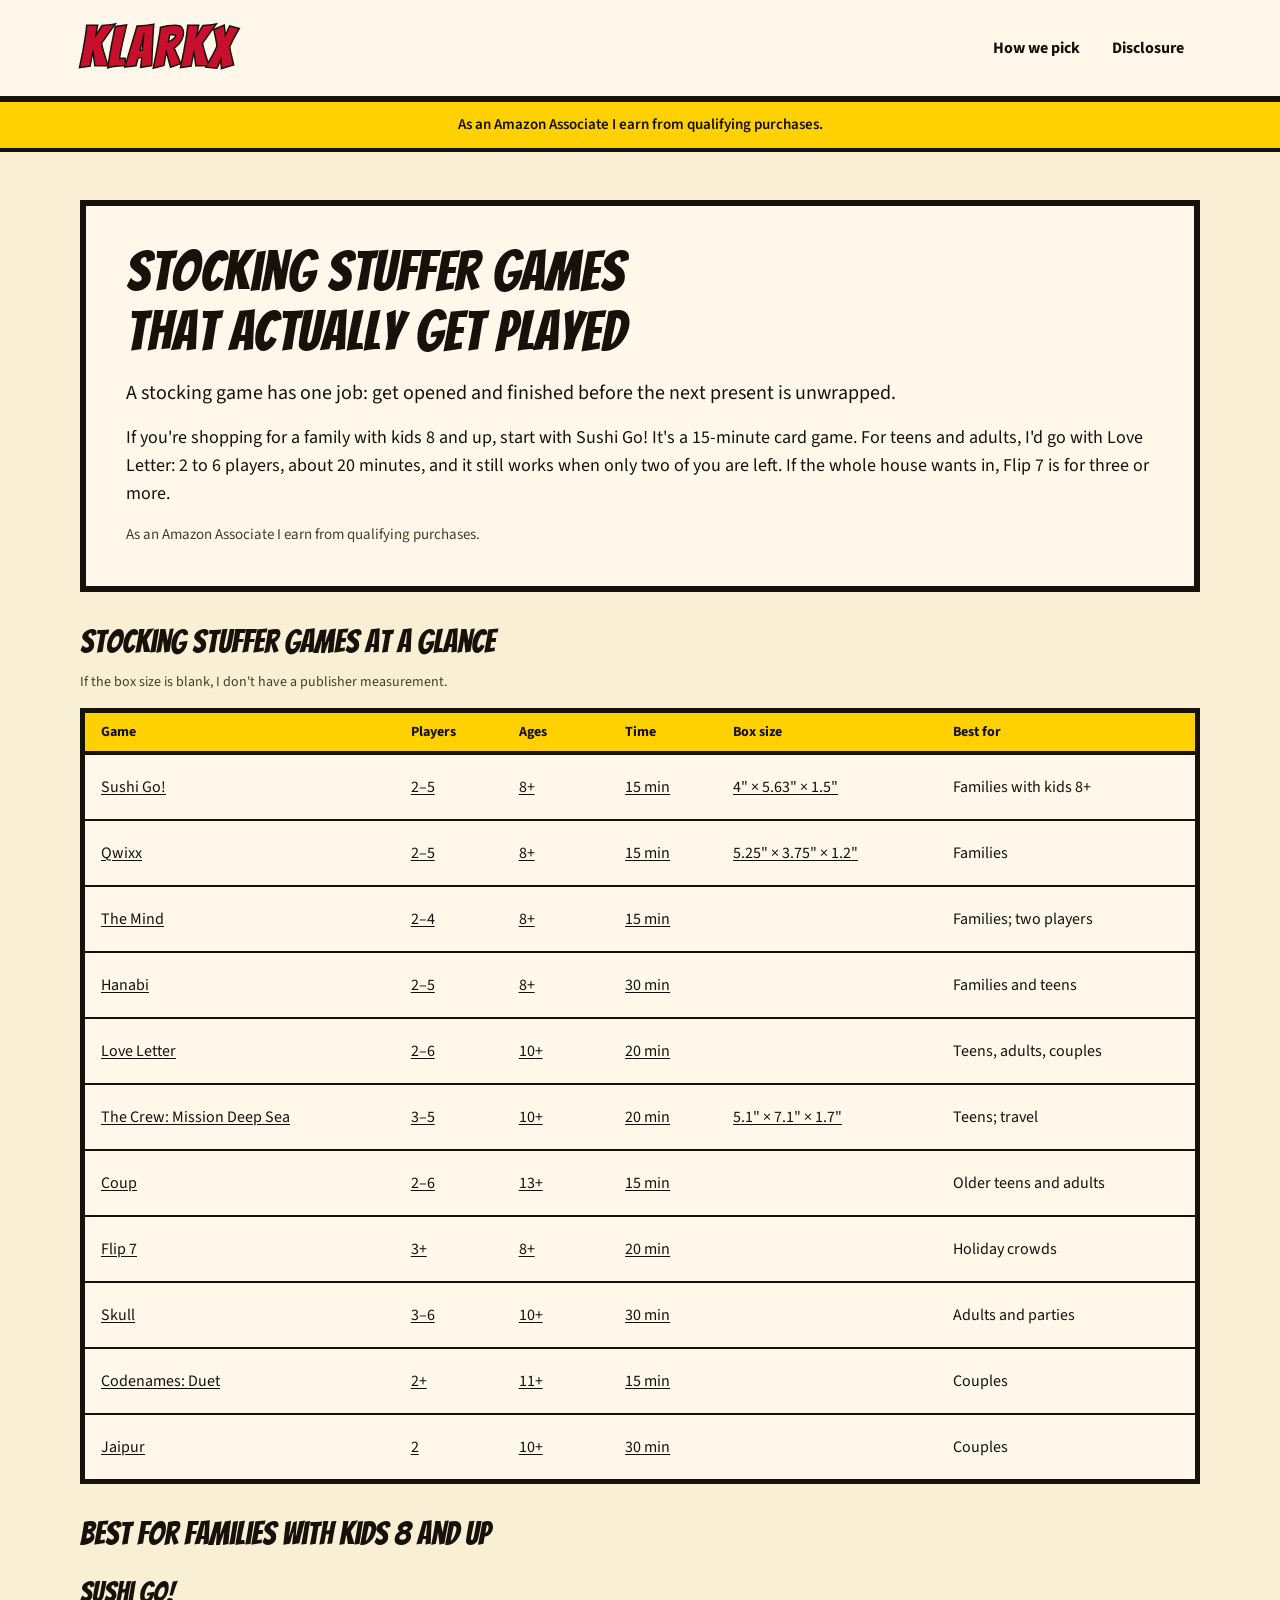
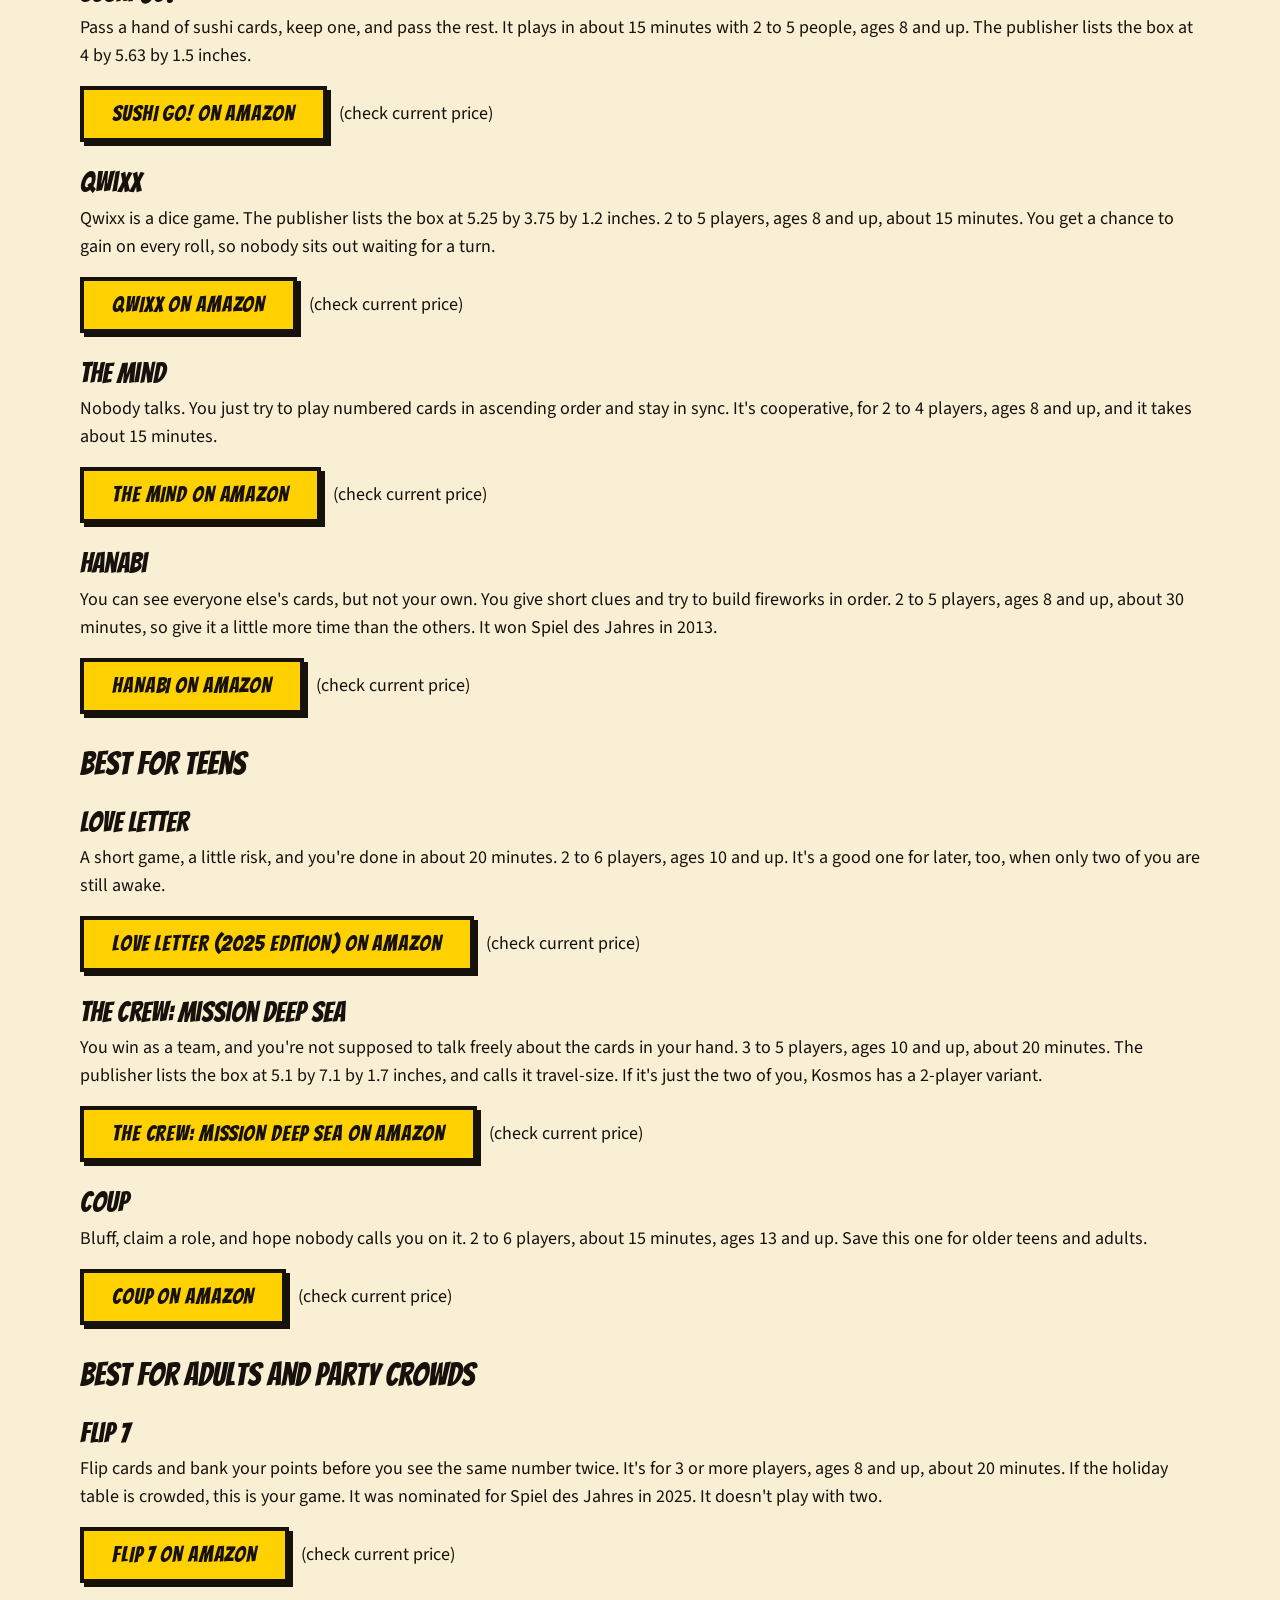
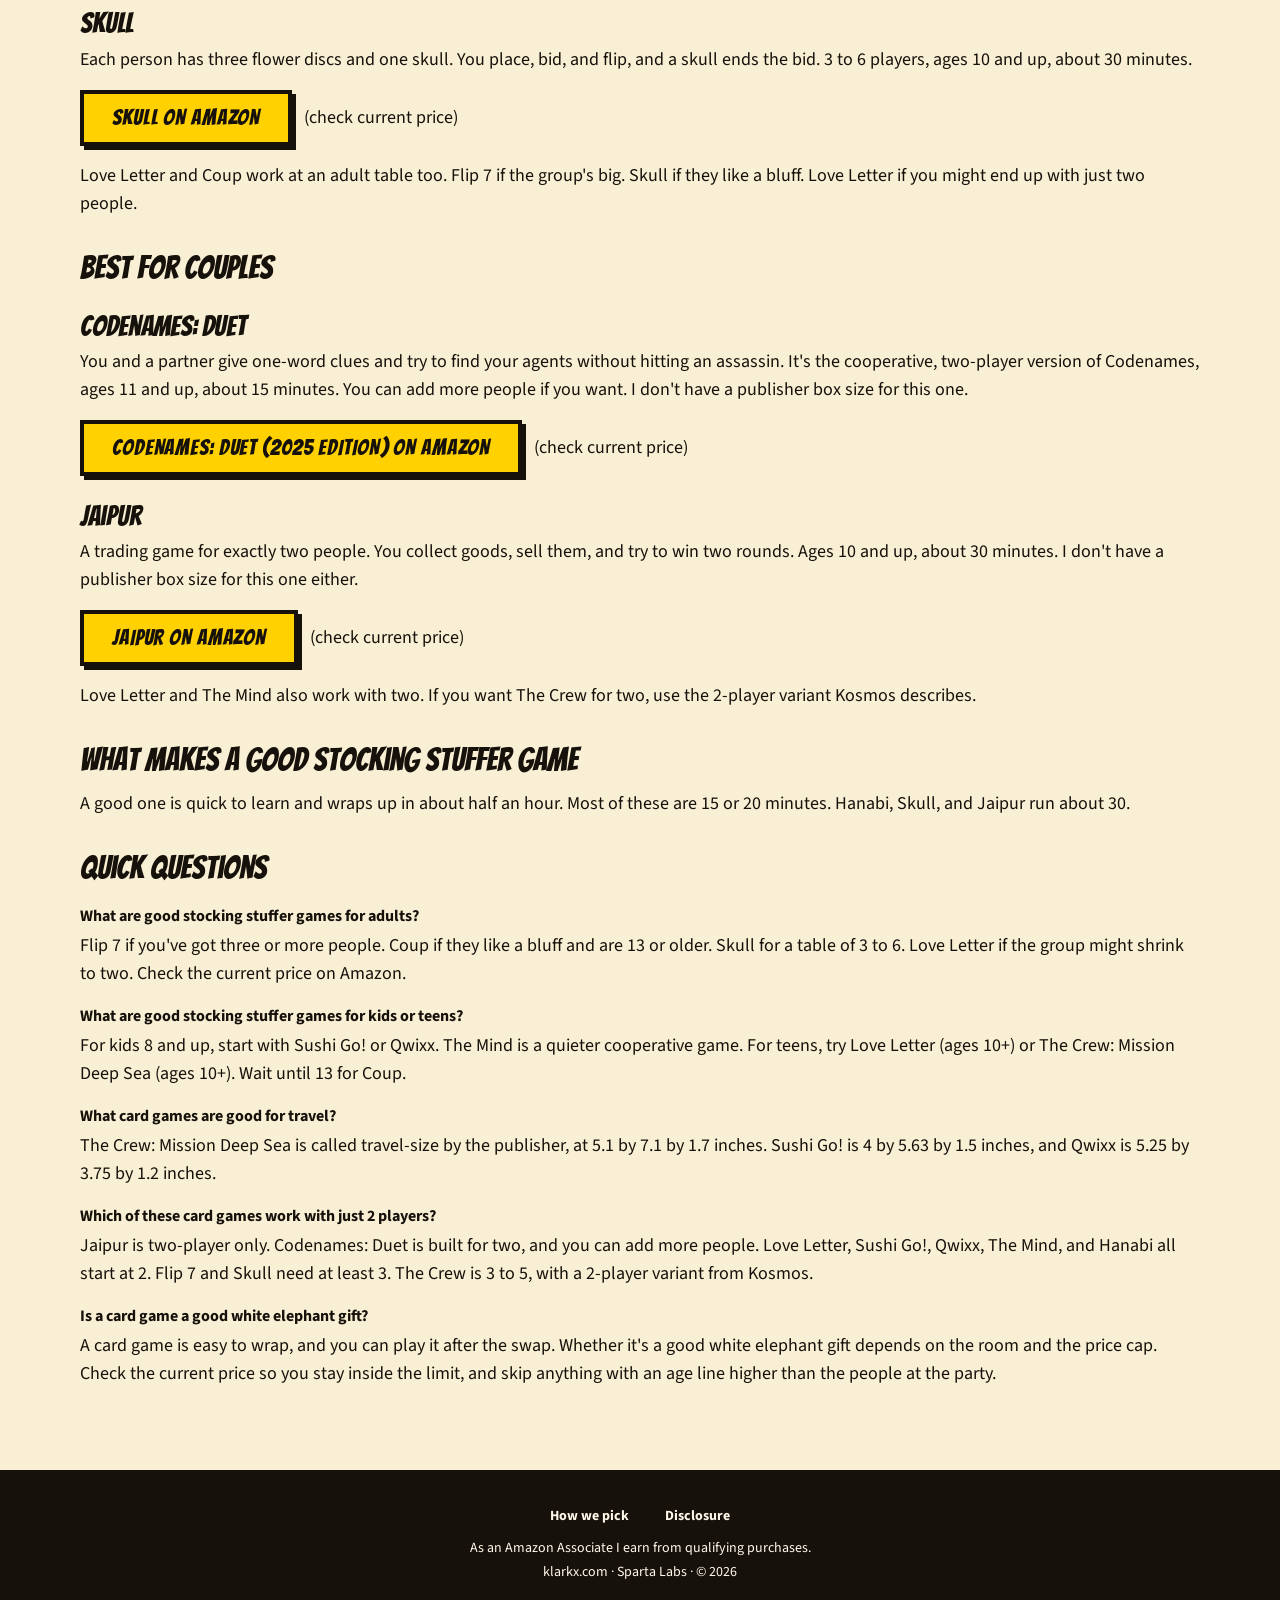
<file: stocking-stuffer-games/index.html>
<!DOCTYPE html>
<html lang="en">
<head>
  <meta charset="utf-8" />
  <meta name="viewport" content="width=device-width, initial-scale=1" />
  <title>Stocking Stuffer Games That Get Played</title>
  <meta name="description" content="Games that finish in about 15 to 30 minutes, picked for kids, teens, adults, and couples." />
  <meta name="robots" content="index,follow" />
  <link rel="canonical" href="https://klarkx.com/stocking-stuffer-games/" />
  <link rel="preload" href="/fonts/bangers-normal-400-latin.woff2" as="font" type="font/woff2" crossorigin>
  <link rel="preload" href="/fonts/source-sans-3-roman-variable-latin.woff2" as="font" type="font/woff2" crossorigin>
  <link rel="stylesheet" href="/fonts/fonts.css" />
  <link rel="stylesheet" href="/styles.css" />
  <script type="application/ld+json">
  {
    "@context": "https://schema.org",
    "@graph": [
      {
        "@type": "ItemList",
        "name": "Stocking stuffer games",
        "itemListElement": [
          {"@type": "ListItem", "position": 1, "name": "Sushi Go!", "url": "https://www.amazon.com/dp/B00J57VU44"},
          {"@type": "ListItem", "position": 2, "name": "Qwixx", "url": "https://www.amazon.com/dp/B00J57138C"},
          {"@type": "ListItem", "position": 3, "name": "The Mind", "url": "https://www.amazon.com/dp/B07C4F3KLF"},
          {"@type": "ListItem", "position": 4, "name": "Hanabi", "url": "https://www.amazon.com/dp/B00CYQ9Q76"},
          {"@type": "ListItem", "position": 5, "name": "Love Letter", "url": "https://www.amazon.com/dp/B0F2J8DVHH"},
          {"@type": "ListItem", "position": 6, "name": "The Crew: Mission Deep Sea", "url": "https://www.amazon.com/dp/B08TX1GGSH"},
          {"@type": "ListItem", "position": 7, "name": "Coup", "url": "https://www.amazon.com/dp/B00GDI4HX4"},
          {"@type": "ListItem", "position": 8, "name": "Flip 7", "url": "https://www.amazon.com/dp/B0DWGVM7RY"},
          {"@type": "ListItem", "position": 9, "name": "Skull", "url": "https://www.amazon.com/dp/B08R2BPLSN"},
          {"@type": "ListItem", "position": 10, "name": "Codenames: Duet", "url": "https://www.amazon.com/dp/B0FJMNPGXM"},
          {"@type": "ListItem", "position": 11, "name": "Jaipur", "url": "https://www.amazon.com/dp/B07SRMXRZB"}
        ]
      },
      {
        "@type": "FAQPage",
        "mainEntity": [
          {
            "@type": "Question",
            "name": "What are good stocking stuffer games for adults?",
            "acceptedAnswer": {
              "@type": "Answer",
              "text": "Flip 7 if you've got three or more people. Coup if they like a bluff and are 13 or older. Skull for a table of 3 to 6. Love Letter if the group might shrink to two. Check the current price on Amazon."
            }
          },
          {
            "@type": "Question",
            "name": "What are good stocking stuffer games for kids and teens?",
            "acceptedAnswer": {
              "@type": "Answer",
              "text": "For kids 8 and up, start with Sushi Go! or Qwixx. The Mind is a quieter cooperative game. For teens, try Love Letter (ages 10+) or The Crew: Mission Deep Sea (ages 10+). Wait until 13 for Coup."
            }
          },
          {
            "@type": "Question",
            "name": "What card games are good for travel?",
            "acceptedAnswer": {
              "@type": "Answer",
              "text": "The Crew: Mission Deep Sea is called travel-size by the publisher, at 5.1 by 7.1 by 1.7 inches. Sushi Go! is 4 by 5.63 by 1.5 inches, and Qwixx is 5.25 by 3.75 by 1.2 inches."
            }
          },
          {
            "@type": "Question",
            "name": "Which of these card games work with just 2 players?",
            "acceptedAnswer": {
              "@type": "Answer",
              "text": "Jaipur is two-player only. Codenames: Duet is built for two, and you can add more people. Love Letter, Sushi Go!, Qwixx, The Mind, and Hanabi all start at 2. Flip 7 and Skull need at least 3. The Crew is 3 to 5, with a 2-player variant from Kosmos."
            }
          },
          {
            "@type": "Question",
            "name": "Is a card game a good white elephant gift?",
            "acceptedAnswer": {
              "@type": "Answer",
              "text": "A card game is easy to wrap, and you can play it after the swap. Whether it's a good white elephant gift depends on the room and the price cap. Check the current price so you stay inside the limit, and skip anything with an age line higher than the people at the party."
            }
          }
        ]
      }
    ]
  }
  </script>
</head>
<body>
  <a class="skip" href="#main">Skip to content</a>
  <header class="site-header">
    <div class="header-inner">
      <a class="brand" href="/">Klarkx</a>
      <nav class="nav" aria-label="Site">
        <a href="/how-we-pick/">How we pick</a>
        <a href="/disclosure/">Disclosure</a>
      </nav>
    </div>
  </header>
  <div class="disclosure-bar">
    <p>As an Amazon Associate I earn from qualifying purchases.</p>
  </div>

  <main id="main" class="page-body wide prose">
    <article>
      <div class="title-panel">
        <h1>Stocking stuffer games<br>that actually get played</h1>
      <p class="lede">A stocking game has one job: get opened and finished before the next present is unwrapped.</p>
      <p>If you're shopping for a family with kids 8 and up, start with Sushi Go! It's a 15-minute card game. For teens and adults, I'd go with Love Letter: 2 to 6 players, about 20 minutes, and it still works when only two of you are left. If the whole house wants in, Flip 7 is for three or more.</p>
      <p class="disclosure">As an Amazon Associate I earn from qualifying purchases.</p>
      </div>
      <h2 id="at-a-glance">Stocking stuffer games at a glance</h2>
      <p class="note">If the box size is blank, I don't have a publisher measurement.</p>
      <div class="table-wrap">
        <table class="glance-table" aria-labelledby="at-a-glance">
          <thead>
            <tr>
              <th scope="col">Game</th>
              <th scope="col">Players</th>
              <th scope="col">Ages</th>
              <th scope="col">Time</th>
              <th scope="col">Box size</th>
              <th scope="col">Best for</th>
            </tr>
          </thead>
          <tbody>
                        <tr>
              <td data-label="Game"><a href="#sushi-go">Sushi Go!</a></td>
              <td data-label="Players"><a href="https://gamewright.com/product/Sushi-Go">2–5</a></td>
              <td data-label="Ages"><a href="https://gamewright.com/product/Sushi-Go">8+</a></td>
              <td data-label="Time"><a href="https://gamewright.com/product/Sushi-Go">15 min</a></td>
              <td data-label="Box size"><a href="https://gamewright.com/product/Sushi-Go">4&quot; × 5.63&quot; × 1.5&quot;</a></td>
              <td data-label="Best for">Families with kids 8+</td>
            </tr>
                        <tr>
              <td data-label="Game"><a href="#qwixx">Qwixx</a></td>
              <td data-label="Players"><a href="https://gamewright.com/product/Qwixx">2–5</a></td>
              <td data-label="Ages"><a href="https://gamewright.com/product/Qwixx">8+</a></td>
              <td data-label="Time"><a href="https://gamewright.com/product/Qwixx">15 min</a></td>
              <td data-label="Box size"><a href="https://gamewright.com/product/Qwixx">5.25&quot; × 3.75&quot; × 1.2&quot;</a></td>
              <td data-label="Best for">Families</td>
            </tr>
                        <tr>
              <td data-label="Game"><a href="#the-mind">The Mind</a></td>
              <td data-label="Players"><a href="https://pandasaurusgames.com/products/the-mind">2–4</a></td>
              <td data-label="Ages"><a href="https://store.asmodee.com/products/the-mind">8+</a></td>
              <td data-label="Time"><a href="https://pandasaurusgames.com/products/the-mind">15 min</a></td>
              <td data-label="Box size"></td>
              <td data-label="Best for">Families; two players</td>
            </tr>
                        <tr>
              <td data-label="Game"><a href="#hanabi">Hanabi</a></td>
              <td data-label="Players"><a href="https://rnrgames.com/hanabi">2–5</a></td>
              <td data-label="Ages"><a href="https://rnrgames.com/hanabi">8+</a></td>
              <td data-label="Time"><a href="https://rnrgames.com/hanabi">30 min</a></td>
              <td data-label="Box size"></td>
              <td data-label="Best for">Families and teens</td>
            </tr>
                        <tr>
              <td data-label="Game"><a href="#love-letter">Love Letter</a></td>
              <td data-label="Players"><a href="https://www.zmangames.com/game/love-letter/">2–6</a></td>
              <td data-label="Ages"><a href="https://www.zmangames.com/game/love-letter/">10+</a></td>
              <td data-label="Time"><a href="https://www.zmangames.com/game/love-letter/">20 min</a></td>
              <td data-label="Box size"></td>
              <td data-label="Best for">Teens, adults, couples</td>
            </tr>
                        <tr>
              <td data-label="Game"><a href="#the-crew">The Crew: Mission Deep Sea</a></td>
              <td data-label="Players"><a href="https://thamesandkosmos.com/products/the-crew-mission-deep-sea">3–5</a></td>
              <td data-label="Ages"><a href="https://thamesandkosmos.com/products/the-crew-mission-deep-sea">10+</a></td>
              <td data-label="Time"><a href="https://thamesandkosmos.com/products/the-crew-mission-deep-sea">20 min</a></td>
              <td data-label="Box size"><a href="https://thamesandkosmos.com/products/the-crew-mission-deep-sea">5.1&quot; × 7.1&quot; × 1.7&quot;</a></td>
              <td data-label="Best for">Teens; travel</td>
            </tr>
                        <tr>
              <td data-label="Game"><a href="#coup">Coup</a></td>
              <td data-label="Players"><a href="https://indieboardsandcards.com/our-games/coup/">2–6</a></td>
              <td data-label="Ages"><a href="https://indieboardsandcards.com/our-games/coup/">13+</a></td>
              <td data-label="Time"><a href="https://indieboardsandcards.com/our-games/coup/">15 min</a></td>
              <td data-label="Box size"></td>
              <td data-label="Best for">Older teens and adults</td>
            </tr>
                        <tr>
              <td data-label="Game"><a href="#flip-7">Flip 7</a></td>
              <td data-label="Players"><a href="https://www.theop.games/products/flip-7">3+</a></td>
              <td data-label="Ages"><a href="https://www.theop.games/products/flip-7">8+</a></td>
              <td data-label="Time"><a href="https://www.theop.games/products/flip-7">20 min</a></td>
              <td data-label="Box size"></td>
              <td data-label="Best for">Holiday crowds</td>
            </tr>
                        <tr>
              <td data-label="Game"><a href="#skull">Skull</a></td>
              <td data-label="Players"><a href="https://www.spacecowboys-games.com/game/skull/">3–6</a></td>
              <td data-label="Ages"><a href="https://store.asmodee.com/products/skull">10+</a></td>
              <td data-label="Time"><a href="https://www.spacecowboys-games.com/game/skull/">30 min</a></td>
              <td data-label="Box size"></td>
              <td data-label="Best for">Adults and parties</td>
            </tr>
                        <tr>
              <td data-label="Game"><a href="#codenames-duet">Codenames: Duet</a></td>
              <td data-label="Players"><a href="https://czechgames.com/en/codenames-duet/">2+</a></td>
              <td data-label="Ages"><a href="https://czechgames.com/en/codenames-duet/">11+</a></td>
              <td data-label="Time"><a href="https://czechgames.com/en/codenames-duet/">15 min</a></td>
              <td data-label="Box size"></td>
              <td data-label="Best for">Couples</td>
            </tr>
                        <tr>
              <td data-label="Game"><a href="#jaipur">Jaipur</a></td>
              <td data-label="Players"><a href="https://www.spacecowboys-games.com/game/jaipur/">2</a></td>
              <td data-label="Ages"><a href="https://www.spacecowboys-games.com/game/jaipur/">10+</a></td>
              <td data-label="Time"><a href="https://www.spacecowboys-games.com/game/jaipur/">30 min</a></td>
              <td data-label="Box size"></td>
              <td data-label="Best for">Couples</td>
            </tr>
          </tbody>
        </table>
      </div>

      <h2>Best for families with kids 8 and up</h2>

      <h3 id="sushi-go">Sushi Go!</h3>
      <p>Pass a hand of sushi cards, keep one, and pass the rest. It plays in about 15 minutes with 2 to 5 people, ages 8 and up. The publisher lists the box at 4 by 5.63 by 1.5 inches.</p>
      <p class="buy"><!-- TODO-TAG: add Associates tag when the klarkx account is live --><a class="btn" href="https://www.amazon.com/dp/B00J57VU44" rel="nofollow sponsored">Sushi Go! on Amazon</a> (check current price)</p>

      <h3 id="qwixx">Qwixx</h3>
      <p>Qwixx is a dice game. The publisher lists the box at 5.25 by 3.75 by 1.2 inches. 2 to 5 players, ages 8 and up, about 15 minutes. You get a chance to gain on every roll, so nobody sits out waiting for a turn.</p>
      <p class="buy"><!-- TODO-TAG: add Associates tag when the klarkx account is live --><a class="btn" href="https://www.amazon.com/dp/B00J57138C" rel="nofollow sponsored">Qwixx on Amazon</a> (check current price)</p>

      <h3 id="the-mind">The Mind</h3>
      <p>Nobody talks. You just try to play numbered cards in ascending order and stay in sync. It's cooperative, for 2 to 4 players, ages 8 and up, and it takes about 15 minutes.</p>
      <p class="buy"><!-- TODO-TAG: add Associates tag when the klarkx account is live --><a class="btn" href="https://www.amazon.com/dp/B07C4F3KLF" rel="nofollow sponsored">The Mind on Amazon</a> (check current price)</p>

      <h3 id="hanabi">Hanabi</h3>
      <p>You can see everyone else's cards, but not your own. You give short clues and try to build fireworks in order. 2 to 5 players, ages 8 and up, about 30 minutes, so give it a little more time than the others. It won Spiel des Jahres in 2013.</p>
      <p class="buy"><!-- TODO-TAG: add Associates tag when the klarkx account is live --><a class="btn" href="https://www.amazon.com/dp/B00CYQ9Q76" rel="nofollow sponsored">Hanabi on Amazon</a> (check current price)</p>

      <h2>Best for teens</h2>

      <h3 id="love-letter">Love Letter</h3>
      <p>A short game, a little risk, and you're done in about 20 minutes. 2 to 6 players, ages 10 and up. It's a good one for later, too, when only two of you are still awake.</p>
      <p class="buy"><!-- TODO-TAG: add Associates tag when the klarkx account is live --><a class="btn" href="https://www.amazon.com/dp/B0F2J8DVHH" rel="nofollow sponsored">Love Letter (2025 edition) on Amazon</a> (check current price)</p>

      <h3 id="the-crew">The Crew: Mission Deep Sea</h3>
      <p>You win as a team, and you're not supposed to talk freely about the cards in your hand. 3 to 5 players, ages 10 and up, about 20 minutes. The publisher lists the box at 5.1 by 7.1 by 1.7 inches, and calls it travel-size. If it's just the two of you, Kosmos has a 2-player variant.</p>
      <p class="buy"><!-- TODO-TAG: add Associates tag when the klarkx account is live --><a class="btn" href="https://www.amazon.com/dp/B08TX1GGSH" rel="nofollow sponsored">The Crew: Mission Deep Sea on Amazon</a> (check current price)</p>

      <h3 id="coup">Coup</h3>
      <p>Bluff, claim a role, and hope nobody calls you on it. 2 to 6 players, about 15 minutes, ages 13 and up. Save this one for older teens and adults.</p>
      <p class="buy"><!-- TODO-TAG: add Associates tag when the klarkx account is live --><a class="btn" href="https://www.amazon.com/dp/B00GDI4HX4" rel="nofollow sponsored">Coup on Amazon</a> (check current price)</p>

      <h2>Best for adults and party crowds</h2>

      <h3 id="flip-7">Flip 7</h3>
      <p>Flip cards and bank your points before you see the same number twice. It's for 3 or more players, ages 8 and up, about 20 minutes. If the holiday table is crowded, this is your game. It was nominated for Spiel des Jahres in 2025. It doesn't play with two.</p>
      <p class="buy"><!-- TODO-TAG: add Associates tag when the klarkx account is live --><a class="btn" href="https://www.amazon.com/dp/B0DWGVM7RY" rel="nofollow sponsored">Flip 7 on Amazon</a> (check current price)</p>

      <h3 id="skull">Skull</h3>
      <p>Each person has three flower discs and one skull. You place, bid, and flip, and a skull ends the bid. 3 to 6 players, ages 10 and up, about 30 minutes.</p>
      <p class="buy"><!-- TODO-TAG: add Associates tag when the klarkx account is live --><a class="btn" href="https://www.amazon.com/dp/B08R2BPLSN" rel="nofollow sponsored">Skull on Amazon</a> (check current price)</p>

      <p>Love Letter and Coup work at an adult table too. Flip 7 if the group's big. Skull if they like a bluff. Love Letter if you might end up with just two people.</p>

      <h2>Best for couples</h2>

      <h3 id="codenames-duet">Codenames: Duet</h3>
      <p>You and a partner give one-word clues and try to find your agents without hitting an assassin. It's the cooperative, two-player version of Codenames, ages 11 and up, about 15 minutes. You can add more people if you want. I don't have a publisher box size for this one.</p>
      <p class="buy"><!-- TODO-TAG: add Associates tag when the klarkx account is live --><a class="btn" href="https://www.amazon.com/dp/B0FJMNPGXM" rel="nofollow sponsored">Codenames: Duet (2025 edition) on Amazon</a> (check current price)</p>

      <h3 id="jaipur">Jaipur</h3>
      <p>A trading game for exactly two people. You collect goods, sell them, and try to win two rounds. Ages 10 and up, about 30 minutes. I don't have a publisher box size for this one either.</p>
      <p class="buy"><!-- TODO-TAG: add Associates tag when the klarkx account is live --><a class="btn" href="https://www.amazon.com/dp/B07SRMXRZB" rel="nofollow sponsored">Jaipur on Amazon</a> (check current price)</p>

      <p>Love Letter and The Mind also work with two. If you want The Crew for two, use the 2-player variant Kosmos describes.</p>

      <h2>What makes a good stocking stuffer game</h2>
      <p>A good one is quick to learn and wraps up in about half an hour. Most of these are 15 or 20 minutes. Hanabi, Skull, and Jaipur run about 30.</p>

      <h2>Quick questions</h2>
      <dl class="faq">
        <dt>What are good stocking stuffer games for adults?</dt>
        <dd>Flip 7 if you've got three or more people. Coup if they like a bluff and are 13 or older. Skull for a table of 3 to 6. Love Letter if the group might shrink to two. Check the current price on Amazon.</dd>
        <dt>What are good stocking stuffer games for kids or teens?</dt>
        <dd>For kids 8 and up, start with Sushi Go! or Qwixx. The Mind is a quieter cooperative game. For teens, try Love Letter (ages 10+) or The Crew: Mission Deep Sea (ages 10+). Wait until 13 for Coup.</dd>
        <dt>What card games are good for travel?</dt>
        <dd>The Crew: Mission Deep Sea is called travel-size by the publisher, at 5.1 by 7.1 by 1.7 inches. Sushi Go! is 4 by 5.63 by 1.5 inches, and Qwixx is 5.25 by 3.75 by 1.2 inches.</dd>
        <dt>Which of these card games work with just 2 players?</dt>
        <dd>Jaipur is two-player only. Codenames: Duet is built for two, and you can add more people. Love Letter, Sushi Go!, Qwixx, The Mind, and Hanabi all start at 2. Flip 7 and Skull need at least 3. The Crew is 3 to 5, with a 2-player variant from Kosmos.</dd>
        <dt>Is a card game a good white elephant gift?</dt>
        <dd>A card game is easy to wrap, and you can play it after the swap. Whether it's a good white elephant gift depends on the room and the price cap. Check the current price so you stay inside the limit, and skip anything with an age line higher than the people at the party.</dd>
      </dl>
    </article>
  </main>

  <footer>
    <nav class="footer-nav" aria-label="Footer">
      <a href="/how-we-pick/">How we pick</a>
      <a href="/disclosure/">Disclosure</a>
    </nav>
    <p class="disclosure">As an Amazon Associate I earn from qualifying purchases.</p>
    <p>klarkx.com · Sparta Labs · © 2026</p>
  </footer>
</body>
</html>
</file>
<file: fonts/fonts.css>
/* Self-hosted Latin subsets. font-display: swap. */

@font-face {
  font-family: "Bangers";
  font-style: normal;
  font-weight: 400;
  font-display: swap;
  src: url("/fonts/bangers-normal-400-latin.woff2") format("woff2");
  unicode-range: U+0000-00FF, U+0131, U+0152-0153, U+02BB-02BC, U+02C6, U+02DA, U+02DC, U+0304, U+0308, U+0329, U+2000-206F, U+20AC, U+2122, U+2191, U+2193, U+2212, U+2215, U+FEFF, U+FFFD;
}

@font-face {
  font-family: "Source Sans 3";
  font-style: normal;
  font-weight: 200 900;
  font-display: swap;
  src: url("/fonts/source-sans-3-roman-variable-latin.woff2") format("woff2");
  unicode-range: U+0000-00FF, U+0131, U+0152-0153, U+02BB-02BC, U+02C6, U+02DA, U+02DC, U+0304, U+0308, U+0329, U+2000-206F, U+20AC, U+2122, U+2191, U+2193, U+2212, U+2215, U+FEFF, U+FFFD;
}

@font-face {
  font-family: "Source Sans 3";
  font-style: italic;
  font-weight: 400;
  font-display: swap;
  src: url("/fonts/source-sans-3-italic-400-latin.woff2") format("woff2");
  unicode-range: U+0000-00FF, U+0131, U+0152-0153, U+02BB-02BC, U+02C6, U+02DA, U+02DC, U+0304, U+0308, U+0329, U+2000-206F, U+20AC, U+2122, U+2191, U+2193, U+2212, U+2215, U+FEFF, U+FFFD;
}
</file>
<file: styles.css>
/* Klarkx Silver Age — palette and type from the approved Paper mock. */

:root {
  --newsprint: #F8EFD4;
  --panel: #FFF8EA;
  --ink: #17110B;
  --red: #C8102E;
  --yellow: #FFD100;
  --blue: #1E4B9A;
  --cyan: #7EC8E3;
  --coffee: #4A3B28;
  --display: "Bangers", "Impact", "Arial Black", sans-serif;
  --sans: "Source Sans 3", "Source Sans Pro", "Helvetica Neue", Helvetica, Arial, sans-serif;
  --page-pad: 16px;
  --content: 72rem;
  --focus: #17110B;
  --radius: 0;
}

* { box-sizing: border-box; }

html {
  scroll-behavior: smooth;
}

html, body { min-height: 100%; }

body {
  margin: 0;
  min-height: 100%;
  display: flex;
  flex-direction: column;
  font-family: var(--sans);
  font-weight: 400;
  font-size: 16px;
  line-height: 24px;
  background: var(--newsprint);
  color: var(--ink);
}

img, svg { max-width: 100%; height: auto; display: block; }

a {
  color: var(--ink);
  text-decoration: underline;
  text-underline-offset: 0.15em;
}

a:hover { color: var(--blue); }

a:focus-visible,
button:focus-visible,
.brand:focus-visible,
.btn:focus-visible {
  outline: 3px solid var(--focus);
  outline-offset: 3px;
}

.skip {
  position: absolute;
  left: 12px;
  top: 0;
  z-index: 20;
  width: 1px;
  height: 1px;
  padding: 0;
  margin: -1px;
  overflow: hidden;
  clip: rect(0, 0, 0, 0);
  white-space: nowrap;
  border: 0;
  background: var(--yellow);
  color: var(--ink);
  font-weight: 700;
}

.skip:focus,
.skip:focus-visible {
  width: auto;
  height: auto;
  margin: 0;
  clip: auto;
  overflow: visible;
  top: 12px;
  min-height: 44px;
  padding: 8px 12px;
}

/* ---------- Header ---------- */

.site-header {
  background: var(--panel);
  border-bottom: 6px solid var(--ink);
}

.header-inner {
  width: min(100% - (var(--page-pad) * 2), var(--content));
  margin: 0 auto;
  display: flex;
  align-items: center;
  justify-content: space-between;
  gap: 0.75rem;
  padding: 8px 0;
  flex-wrap: nowrap;
}

.brand {
  display: inline-flex;
  align-items: center;
  justify-content: center;
  min-height: 44px;
  min-width: 44px;
  padding: 4px 4px 4px 0;
  font-family: var(--display);
  font-weight: 400;
  font-size: 36px;
  line-height: 1;
  letter-spacing: 0.04em;
  color: var(--red);
  text-decoration: none;
  -webkit-text-stroke: 2.5px var(--ink);
  paint-order: stroke fill;
  text-transform: uppercase;
}

.brand:hover { color: var(--red); }

.nav {
  display: flex;
  flex-wrap: nowrap;
  align-items: center;
  gap: 0;
  font-size: 14px;
}

.nav a,
.footer-nav a {
  display: inline-flex;
  align-items: center;
  justify-content: center;
  min-height: 44px;
  min-width: 44px;
  padding: 10px 8px;
  font-weight: 700;
  text-decoration: none;
  color: var(--ink);
}

.nav a:hover,
.footer-nav a:hover { text-decoration: underline; }

.nav a[aria-current="page"] {
  text-decoration: underline;
  text-underline-offset: 0.2em;
}

/* ---------- Disclosure bar ---------- */

.disclosure-bar {
  background: var(--yellow);
  border-bottom: 4px solid var(--ink);
  padding: 10px var(--page-pad);
  text-align: center;
}

.disclosure-bar p {
  margin: 0 auto;
  width: min(100%, var(--content));
  font-weight: 600;
  font-size: 14px;
  line-height: 20px;
  color: var(--ink);
}

/* ---------- Buttons ---------- */

.btn {
  display: inline-flex;
  align-items: center;
  justify-content: center;
  min-height: 48px;
  min-width: 44px;
  padding: 12px 28px;
  font-family: var(--display);
  font-weight: 400;
  font-size: 20px;
  line-height: 22px;
  letter-spacing: 0.04em;
  text-decoration: none;
  text-transform: uppercase;
  border: 4px solid var(--ink);
  box-shadow: 4px 4px 0 var(--ink);
  color: var(--ink);
  background: var(--yellow);
}

.btn:hover { color: var(--ink); filter: brightness(1.05); }

.btn-blue {
  background: var(--blue);
  color: #fff;
  font-family: var(--sans);
  font-weight: 700;
  font-size: 16px;
  line-height: 20px;
  letter-spacing: 0;
  text-transform: none;
  border-width: 3px;
  box-shadow: none;
  padding: 10px 18px;
  min-height: 44px;
}

.btn-blue:hover { color: #fff; }

.btn-block { width: 100%; }

/* ---------- Home hero ---------- */

.hero {
  position: relative;
  background-color: var(--cyan);
  background-image: radial-gradient(var(--blue) 1.25px, transparent 1.25px);
  background-size: 10px 10px;
  border-bottom: 6px solid var(--ink);
  overflow: hidden;
}

.hero-inner {
  width: min(100% - (var(--page-pad) * 2), var(--content));
  margin: 0 auto;
  display: flex;
  flex-direction: column;
  gap: 16px;
  padding: 20px 0 24px;
}

.hero-copy {
  position: relative;
  z-index: 1;
  background: var(--panel);
  border: 5px solid var(--ink);
  box-shadow: 6px 6px 0 var(--ink);
  padding: 22px 20px 24px;
  display: flex;
  flex-direction: column;
  gap: 14px;
}

.eyebrow {
  margin: 0;
  font-weight: 700;
  font-size: 13px;
  line-height: 16px;
  letter-spacing: 0.14em;
  text-transform: uppercase;
  color: var(--blue);
}

.hero-title {
  margin: 0;
  font-family: var(--display);
  font-weight: 400;
  font-size: 42px;
  line-height: 44px;
  letter-spacing: 0.02em;
  color: var(--ink);
}

.hero-lede {
  margin: 0;
  font-size: 16px;
  line-height: 24px;
  color: var(--ink);
}

.hero-bursts {
  display: flex;
  justify-content: flex-end;
  pointer-events: none;
}

.burst {
  position: relative;
  flex-shrink: 0;
}

.burst svg { display: block; }

.burst-label {
  position: absolute;
  inset: 0;
  display: flex;
  align-items: center;
  justify-content: center;
  font-family: var(--display);
  font-weight: 400;
  letter-spacing: 0.02em;
  pointer-events: none;
}

.burst-pow .burst-label {
  font-size: 36px;
  line-height: 36px;
  color: var(--red);
  -webkit-text-stroke: 3px var(--ink);
  paint-order: stroke fill;
}

.burst-zap .burst-label {
  font-size: 28px;
  line-height: 28px;
  color: var(--panel);
  -webkit-text-stroke: 3px var(--ink);
  paint-order: stroke fill;
}

/* ---------- Category + featured ---------- */

.section {
  width: min(100% - (var(--page-pad) * 2), var(--content));
  margin: 0 auto;
}

.categories {
  display: flex;
  flex-direction: column;
  gap: 16px;
  padding: 24px 0 8px;
}

.panel {
  background: var(--panel);
  border: 5px solid var(--ink);
  padding: 24px 20px 28px;
}

.cat-card {
  display: flex;
  flex-direction: column;
  gap: 16px;
  padding: 24px 20px;
}

.cat-head {
  display: flex;
  flex-direction: row;
  align-items: center;
  gap: 14px;
}

.cat-head h2,
.cat-head .cat-title {
  margin: 0;
  font-family: var(--display);
  font-weight: 400;
  font-size: 32px;
  line-height: 36px;
}

.cat-card p {
  margin: 0;
  font-size: 16px;
  line-height: 24px;
}

.icon {
  flex-shrink: 0;
  width: 56px;
  height: 56px;
}

.featured {
  display: flex;
  flex-direction: column;
  gap: 16px;
  padding: 16px 0 32px;
}

.featured .panel {
  display: flex;
  flex-direction: column;
  gap: 14px;
}

.featured h2 {
  margin: 0;
  font-family: var(--display);
  font-weight: 400;
  font-size: 32px;
  line-height: 36px;
  letter-spacing: 0.01em;
}

.featured p {
  margin: 0;
  font-size: 16px;
  line-height: 24px;
}

/* ---------- Footer ---------- */

footer {
  margin-top: auto;
  padding: 16px var(--page-pad) 32px;
  background: var(--ink);
  color: var(--panel);
  text-align: center;
  font-size: 14px;
  line-height: 20px;
}

footer a { color: var(--panel); }

footer .footer-nav a { color: var(--panel); }

footer a:hover { color: var(--yellow); }

footer a:focus-visible {
  outline-color: var(--yellow);
}

.footer-nav {
  display: flex;
  flex-wrap: nowrap;
  justify-content: center;
  align-items: center;
  gap: 4px;
}

footer .disclosure {
  margin: 0 0 4px;
  font-size: 14px;
  color: var(--panel);
}

footer p { margin: 0; }

/* ---------- Inner pages ---------- */

.page-body {
  flex: 1;
  width: min(100% - (var(--page-pad) * 2), 48rem);
  margin: 0 auto;
  padding: 20px 0 32px;
}

.page-body.wide {
  width: min(100% - (var(--page-pad) * 2), var(--content));
}

.title-panel {
  background: var(--panel);
  border: 5px solid var(--ink);
  padding: 22px 18px 24px;
  display: flex;
  flex-direction: column;
  gap: 12px;
  margin: 0 0 24px;
}

.title-panel h1 {
  margin: 0;
  font-family: var(--display);
  font-weight: 400;
  font-size: 32px;
  line-height: 36px;
  letter-spacing: 0.01em;
}

.title-panel .lede,
.prose .lede {
  margin: 0;
  font-size: 16px;
  line-height: 24px;
  color: var(--ink);
}

.title-panel .disclosure,
.prose > .disclosure {
  margin: 0;
  color: var(--coffee);
  font-size: 15px;
  line-height: 22px;
}

.prose h2 {
  margin: 2rem 0 0.75rem;
  font-family: var(--display);
  font-weight: 400;
  font-size: 26px;
  line-height: 30px;
}

.prose h3 {
  margin: 1.5rem 0 0.4rem;
  font-family: var(--display);
  font-weight: 400;
  font-size: 22px;
  line-height: 26px;
}

.prose p,
.prose li,
.prose dd {
  color: var(--ink);
  font-size: 16px;
  line-height: 24px;
}

.prose p { margin: 0 0 1rem; }

.prose .note {
  color: var(--coffee);
  font-size: 14px;
  line-height: 20px;
}

.prose ul, .prose ol {
  margin: 0 0 1.25rem;
  padding-left: 1.25rem;
}

.prose li { margin: 0.35rem 0; }

/* Expand inline citation hit areas without stretching line height. */
.prose p a,
.prose li a,
.prose td a,
.prose .note a {
  position: relative;
}

.prose p a::after,
.prose li a::after,
.prose td a::after,
.prose .note a::after {
  content: "";
  position: absolute;
  top: 50%;
  left: 50%;
  width: max(100%, 44px);
  height: max(100%, 44px);
  transform: translate(-50%, -50%);
}

.buy {
  margin: 0.35rem 0 1.25rem;
  font-size: 15px;
  line-height: 22px;
  color: var(--coffee);
  display: flex;
  flex-direction: column;
  align-items: flex-start;
  gap: 8px;
}

.buy a.btn {
  /* override the expanded ::after so the button itself is the target */
}

.buy a.btn::after { content: none; }

.faq dt {
  margin: 1rem 0 0.25rem;
  font-weight: 700;
  font-size: 16px;
  line-height: 24px;
}

.faq dd { margin: 0; }

/* ---------- Glance table ---------- */

.table-wrap {
  overflow-x: auto;
  margin: 1rem 0 1.5rem;
  background: var(--panel);
  border: 5px solid var(--ink);
}

.glance-table {
  width: 100%;
  border-collapse: collapse;
  font-size: 16px;
  line-height: 22px;
}

.glance-table caption {
  text-align: left;
  caption-side: top;
  padding: 0;
  height: 0;
  overflow: hidden;
}

.glance-table th,
.glance-table td {
  text-align: left;
  vertical-align: middle;
  padding: 10px 16px;
  border-bottom: 2px solid var(--ink);
}

.glance-table th {
  background: var(--yellow);
  font-weight: 700;
  font-size: 14px;
  line-height: 18px;
  border-bottom: 4px solid var(--ink);
}

.glance-table tr:last-child td { border-bottom: 0; }

.glance-table a {
  display: inline-flex;
  align-items: center;
  min-height: 44px;
  min-width: 44px;
}

/* Phone: stack the glance table so it never needs sideways scroll. */
@media (max-width: 700px) {
  .table-wrap { overflow: visible; }

  .glance-table thead {
    position: absolute;
    width: 1px;
    height: 1px;
    padding: 0;
    margin: -1px;
    overflow: hidden;
    clip: rect(0, 0, 0, 0);
    white-space: nowrap;
    border: 0;
  }

  .glance-table,
  .glance-table tbody,
  .glance-table tr,
  .glance-table td {
    display: block;
    width: 100%;
  }

  .glance-table tr {
    padding: 12px 16px;
    border-bottom: 2px solid var(--ink);
  }

  .glance-table tr:last-child { border-bottom: 0; }

  .glance-table td {
    display: flex;
    gap: 8px;
    padding: 1px 0;
    border: 0;
    white-space: normal;
  }

  .glance-table td::before {
    content: attr(data-label);
    font-weight: 700;
    flex: 0 0 6.5rem;
    color: var(--ink);
  }

  .glance-table td[data-label="Game"] {
    font-weight: 700;
  }

  .glance-table td[data-label="Game"]::before { display: none; }

  .glance-table td:empty { display: none; }

  .glance-table a {
    min-height: 44px;
  }
}

/* 404 / simple pages share the title panel look */
.simple {
  width: min(100% - (var(--page-pad) * 2), 36rem);
  margin: 2rem auto 3rem;
}

/* ---------- Desktop ---------- */

@media (min-width: 800px) {
  :root { --page-pad: 48px; }

  body { font-size: 18px; line-height: 28px; }

  .header-inner { padding: 16px 0; }

  .brand {
    font-size: 56px;
    -webkit-text-stroke: 3px var(--ink);
  }

  .nav { font-size: 16px; }

  .nav a,
  .footer-nav a { padding: 12px 16px; }

  .disclosure-bar { padding: 12px var(--page-pad); }

  .disclosure-bar p { font-size: 15px; line-height: 22px; }

  .hero-inner {
    flex-direction: row;
    align-items: center;
    justify-content: space-between;
    gap: 24px;
    padding: 56px 0 64px;
  }

  .hero-copy {
    width: min(700px, 58%);
    padding: 36px 40px 40px;
    gap: 20px;
    border-width: 6px;
    box-shadow: 8px 8px 0 var(--ink);
  }

  .eyebrow { font-size: 14px; line-height: 18px; }

  .hero-title { font-size: 72px; line-height: 74px; }

  .hero-lede { font-size: 20px; line-height: 30px; }

  .btn { font-size: 22px; line-height: 24px; }

  .hero-bursts {
    position: relative;
    width: 500px;
    height: 460px;
    flex-shrink: 0;
  }

  .burst-pow {
    position: absolute;
    top: 0;
    left: 20px;
    width: 320px;
    height: 320px;
  }

  .burst-pow .burst-label { font-size: 88px; line-height: 88px; -webkit-text-stroke: 5px var(--ink); }

  .burst-zap {
    position: absolute;
    top: 230px;
    left: 270px;
    width: 220px;
    height: 220px;
  }

  .burst-zap .burst-label { font-size: 56px; line-height: 56px; -webkit-text-stroke: 4px var(--ink); }

  .categories {
    display: grid;
    grid-template-columns: 1fr 1fr 1fr;
    gap: 24px;
    padding: 56px 0 16px;
  }

  .cat-card { padding: 28px; }

  .cat-head h2, .cat-head .cat-title { font-size: 36px; line-height: 40px; }

  .cat-card p { font-size: 18px; line-height: 28px; }

  .featured { padding: 24px 0 64px; gap: 24px; }

  .featured .panel { padding: 36px 40px 40px; border-width: 6px; gap: 16px; }

  .featured h2 { font-size: 44px; line-height: 50px; }

  .featured p { font-size: 18px; line-height: 28px; }

  .page-body { padding: 48px 0 64px; }

  .title-panel {
    padding: 36px 40px 40px;
    border-width: 6px;
    gap: 16px;
    margin-bottom: 32px;
  }

  .title-panel h1 { font-size: 56px; line-height: 60px; }

  .title-panel .lede,
  .prose .lede { font-size: 20px; line-height: 30px; }

  .prose h2 { font-size: 32px; line-height: 36px; }

  .prose h3 { font-size: 28px; line-height: 32px; }

  .prose p, .prose li, .prose dd { font-size: 18px; line-height: 28px; }

  .buy {
    flex-direction: row;
    align-items: center;
    gap: 12px;
  }

  footer { padding: 24px var(--page-pad) 40px; }
}

@media (min-width: 1100px) {
  :root { --page-pad: 80px; }
}

.burst-pow svg { width: 140px; height: 140px; }
.burst-zap { display: none; }

@media (min-width: 800px) {
  .burst-zap { display: block; }
  .burst-pow svg { width: 320px; height: 320px; }
  .burst-zap svg { width: 220px; height: 220px; }
}

.title-panel p { margin: 0; }

.hero-copy .btn,
.featured .btn { align-self: stretch; }
.cat-card .btn { align-self: flex-start; }

@media (min-width: 800px) {
  .hero-copy .btn,
  .featured .btn { align-self: flex-start; }
}
</file>
